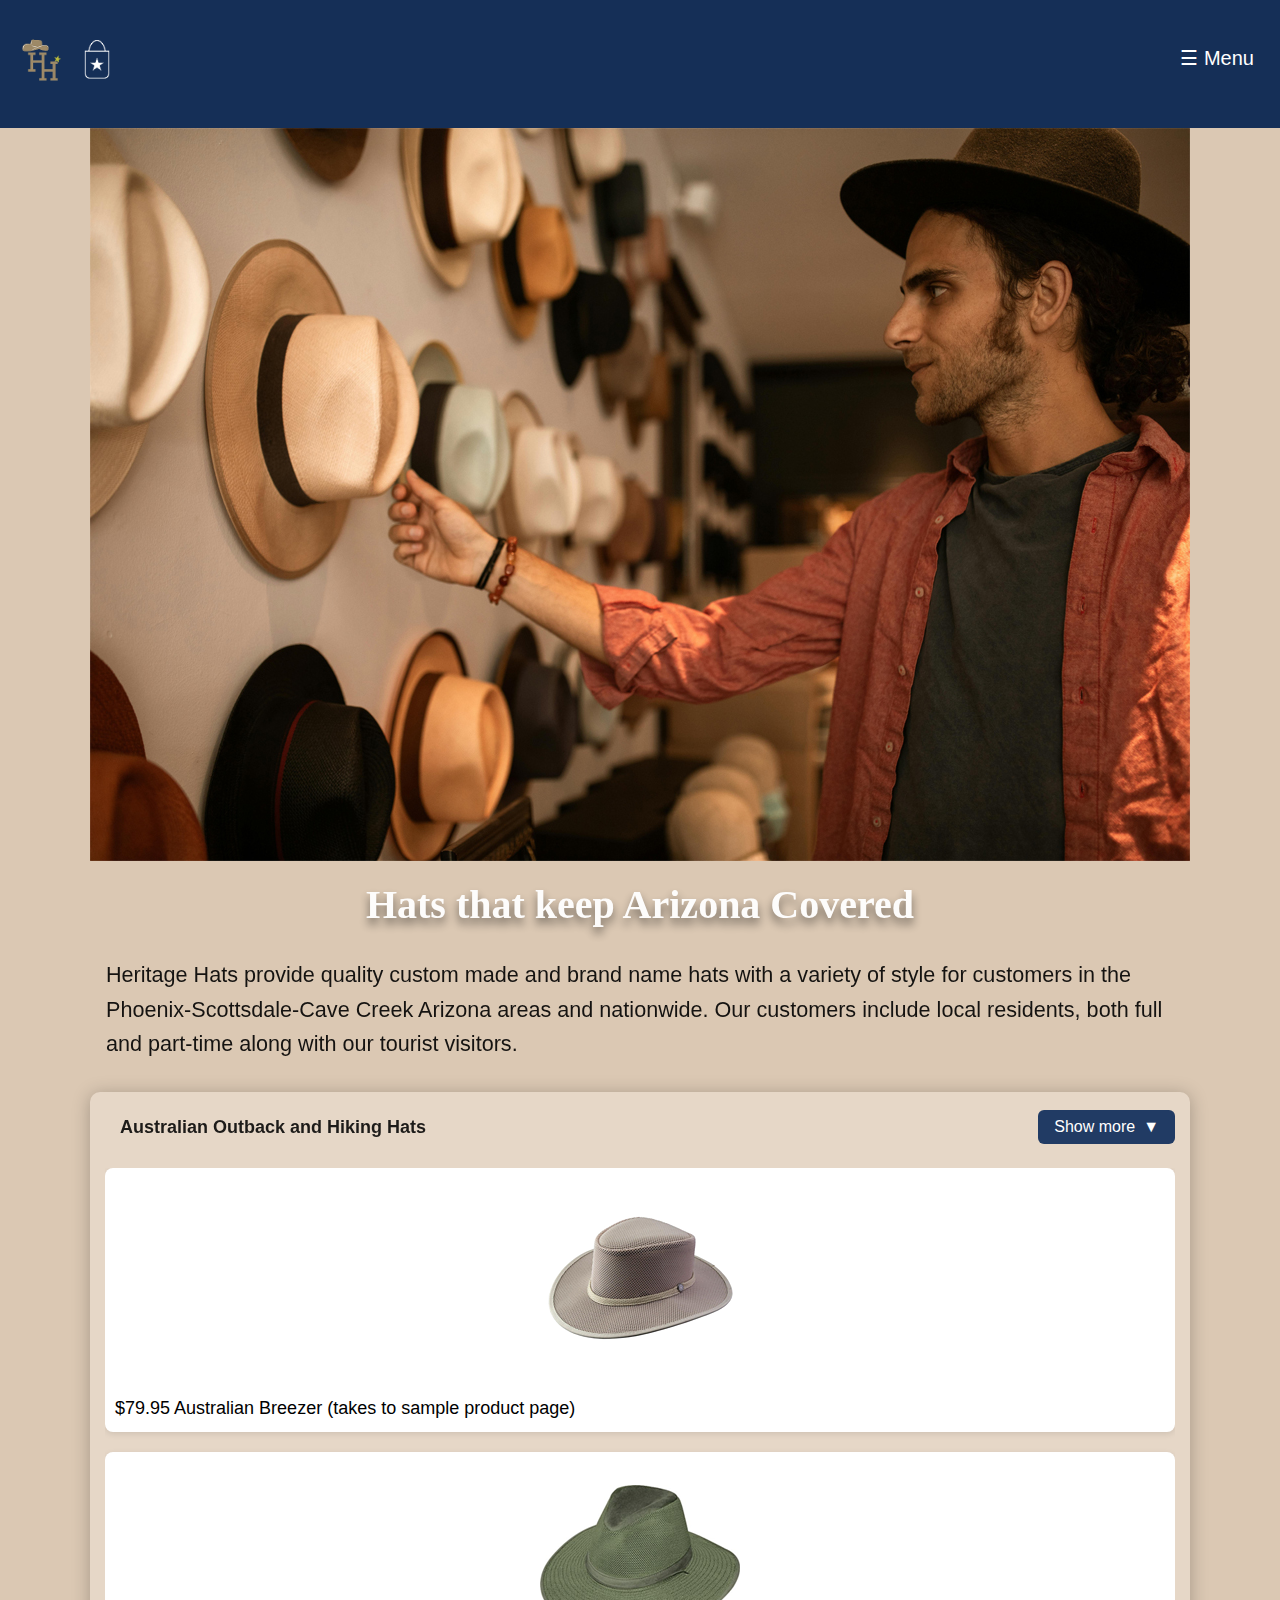
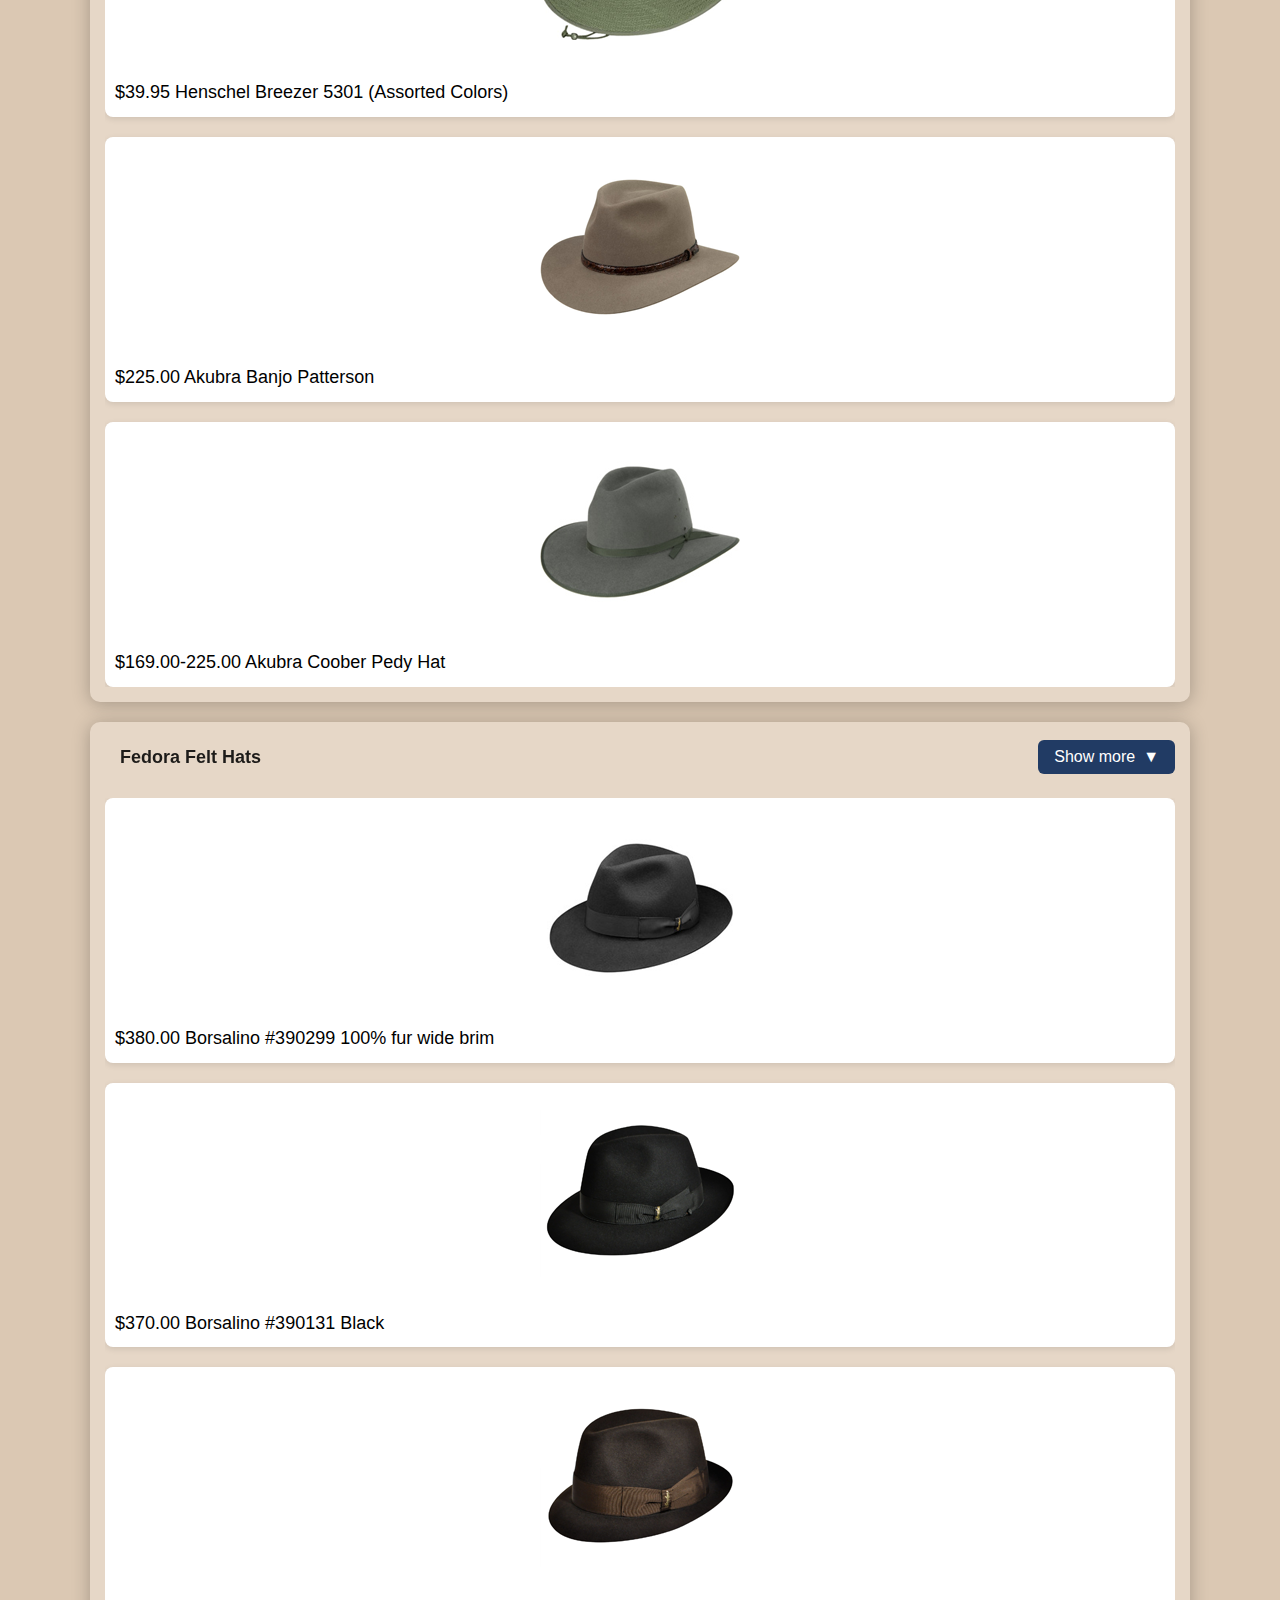
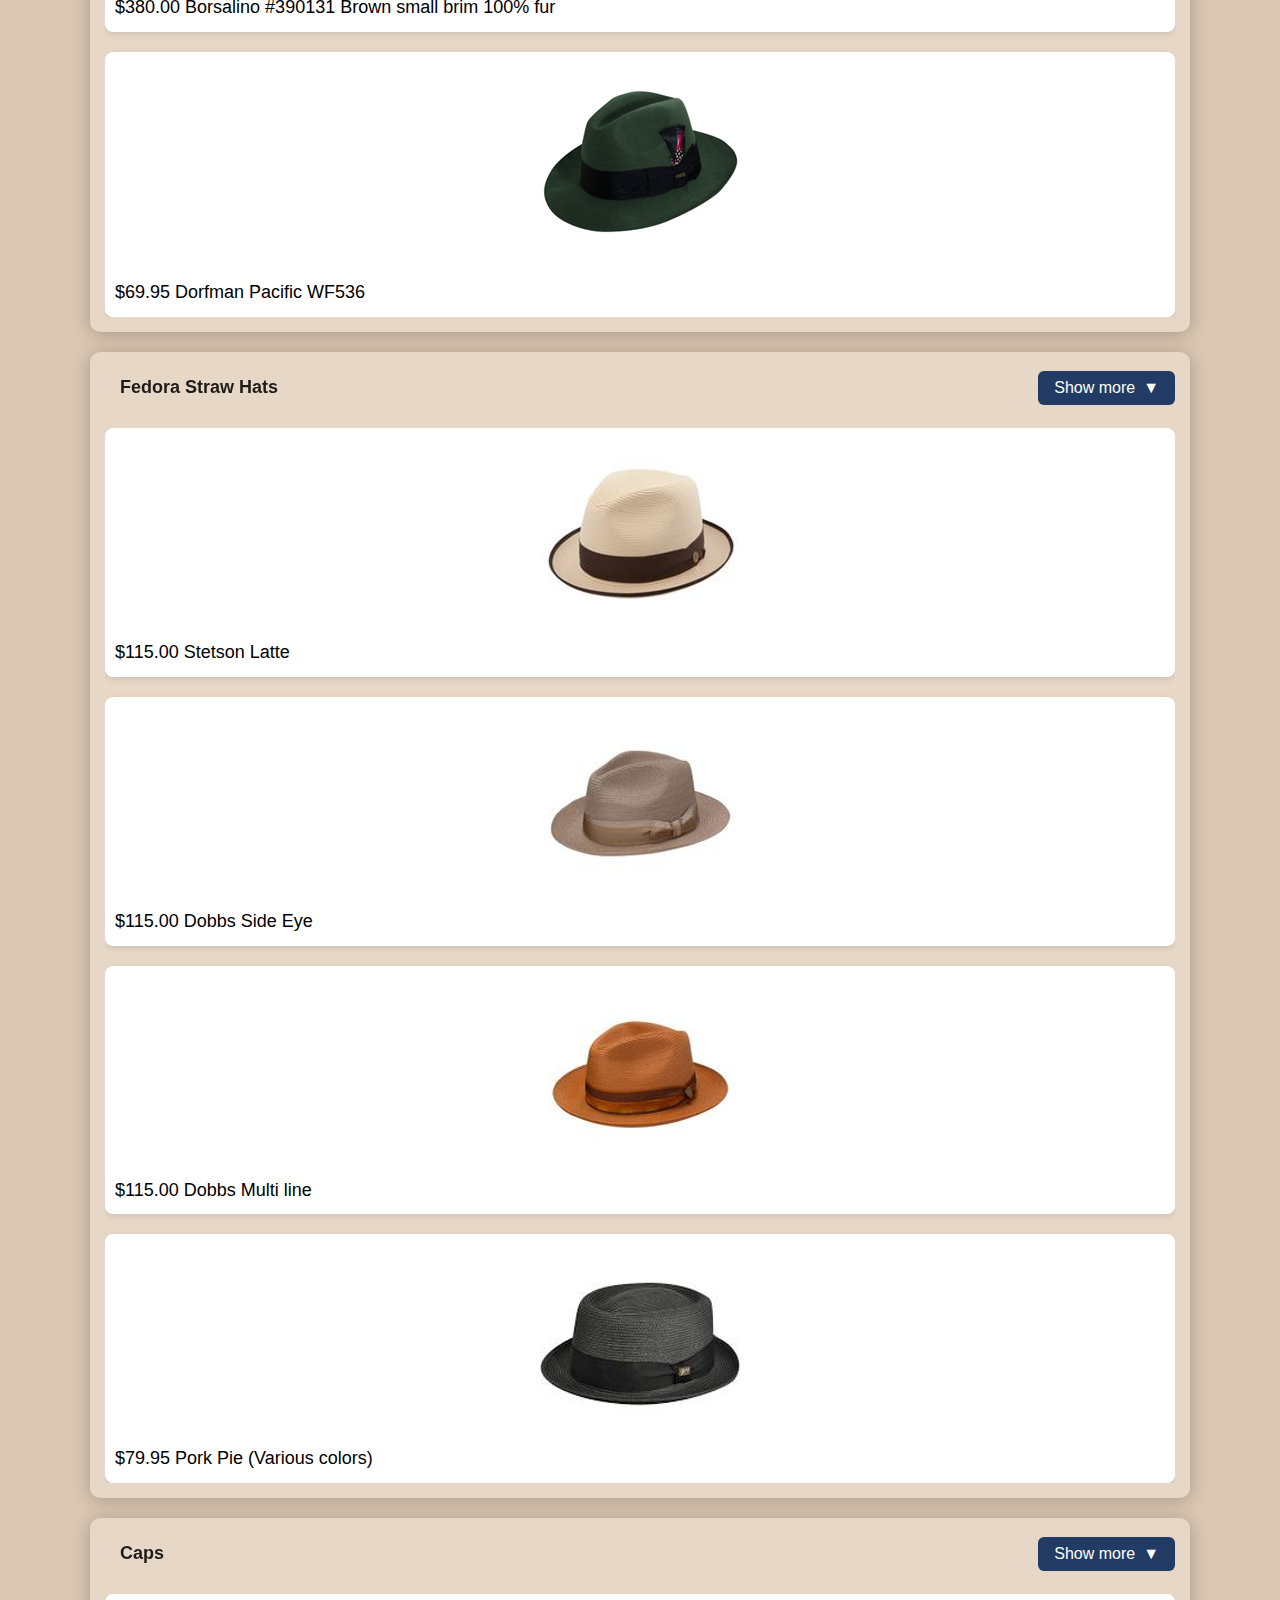
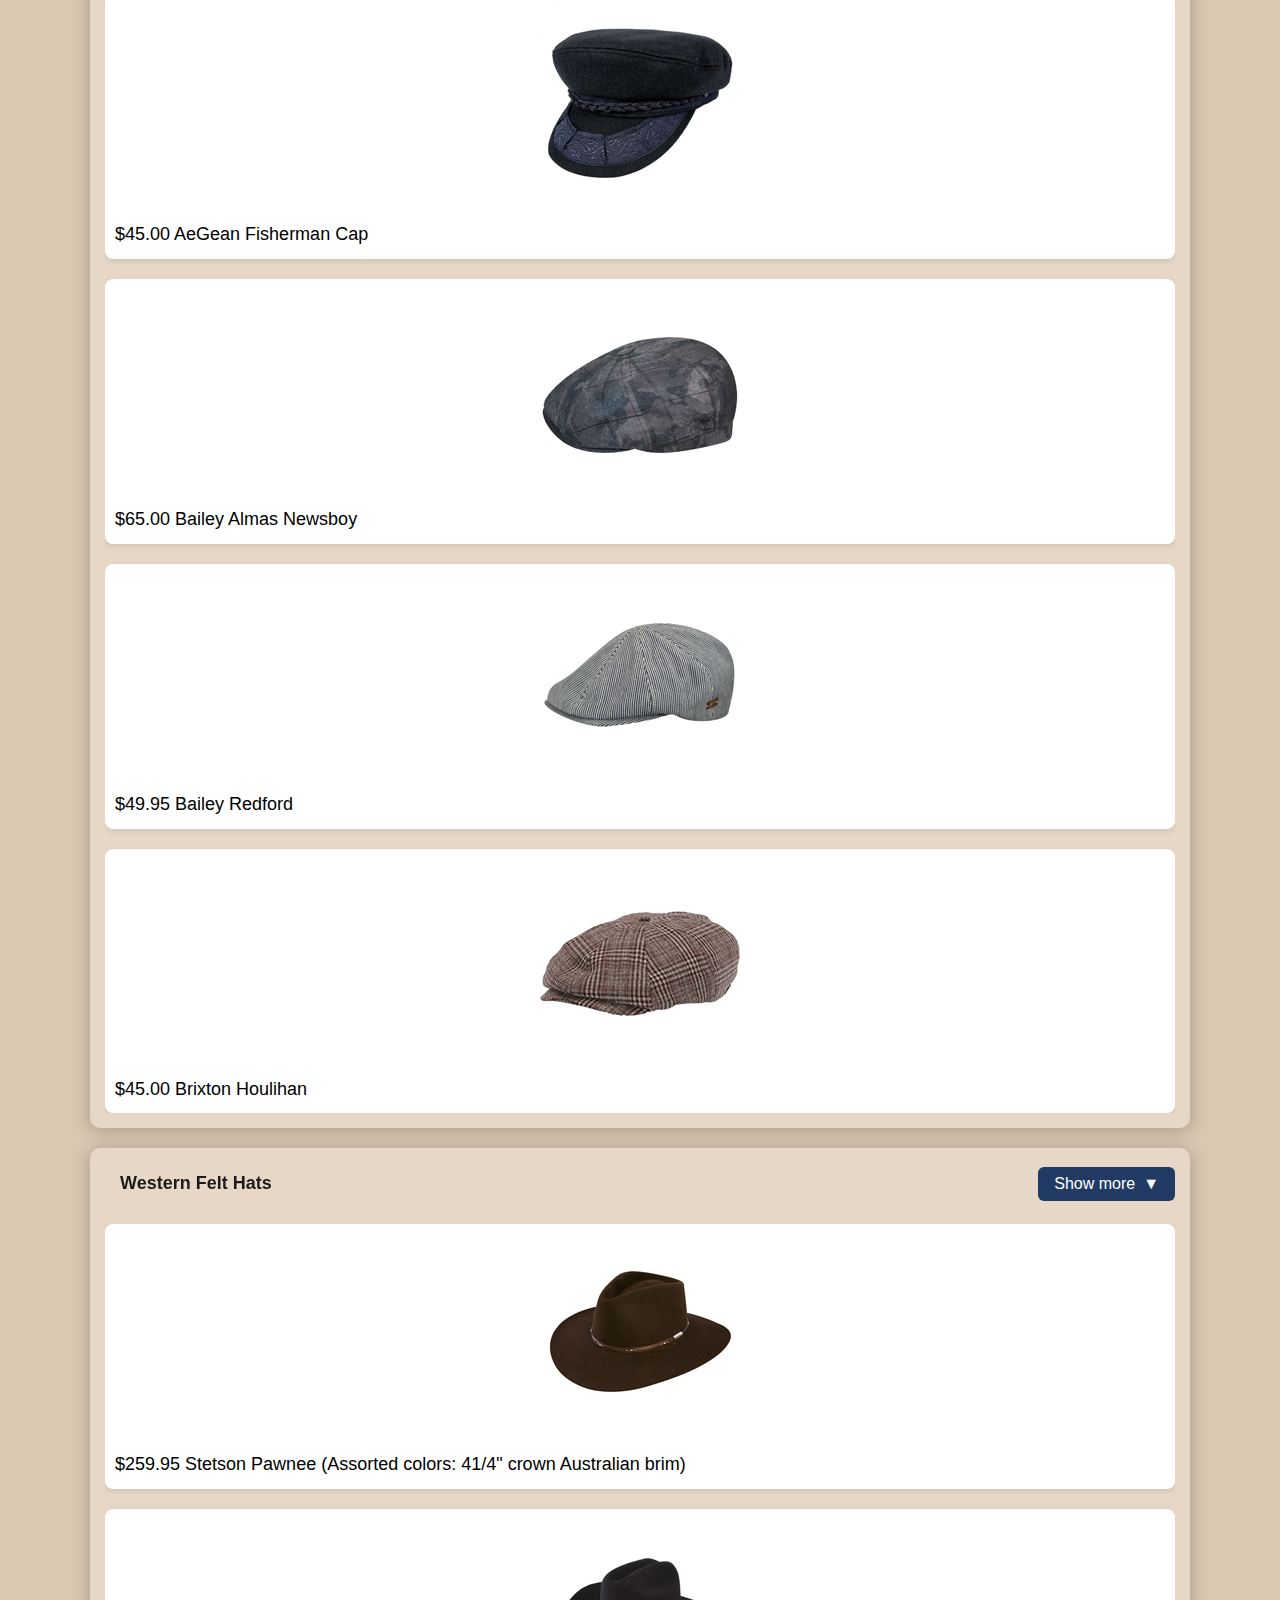
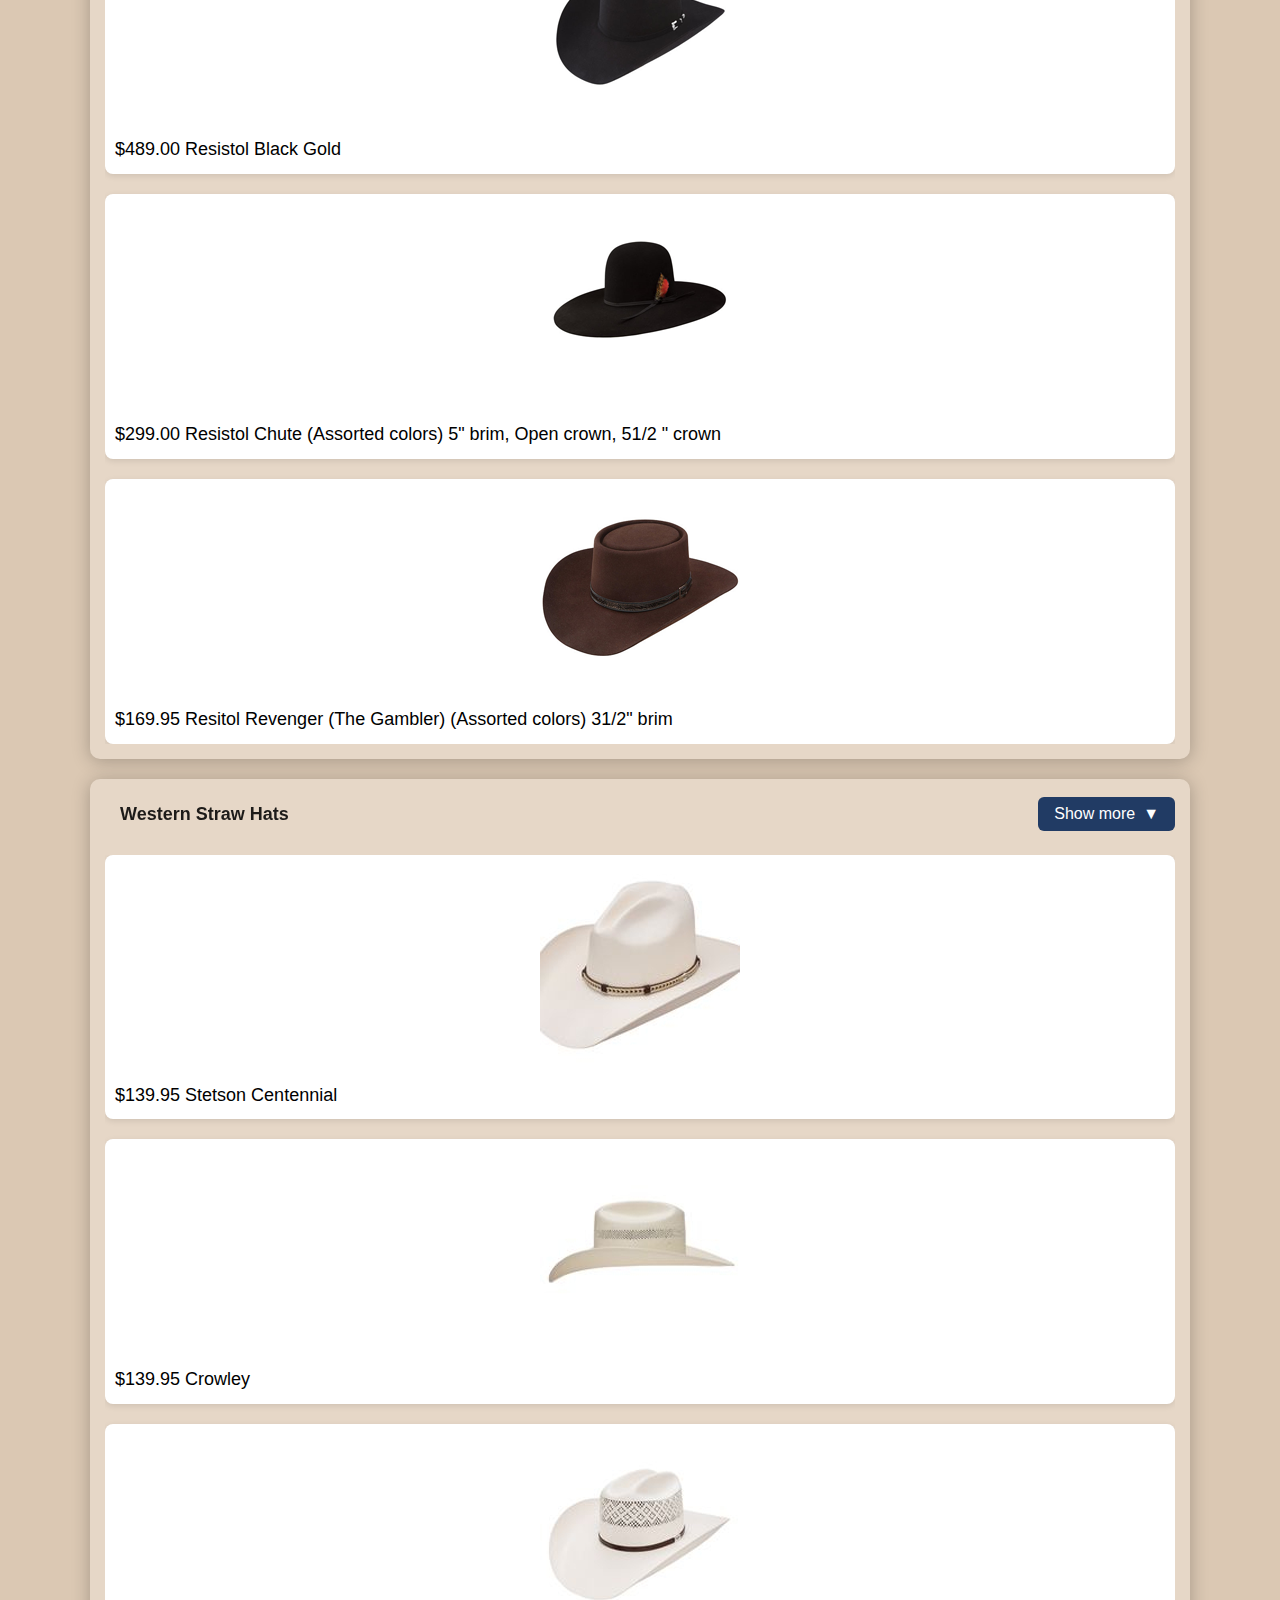
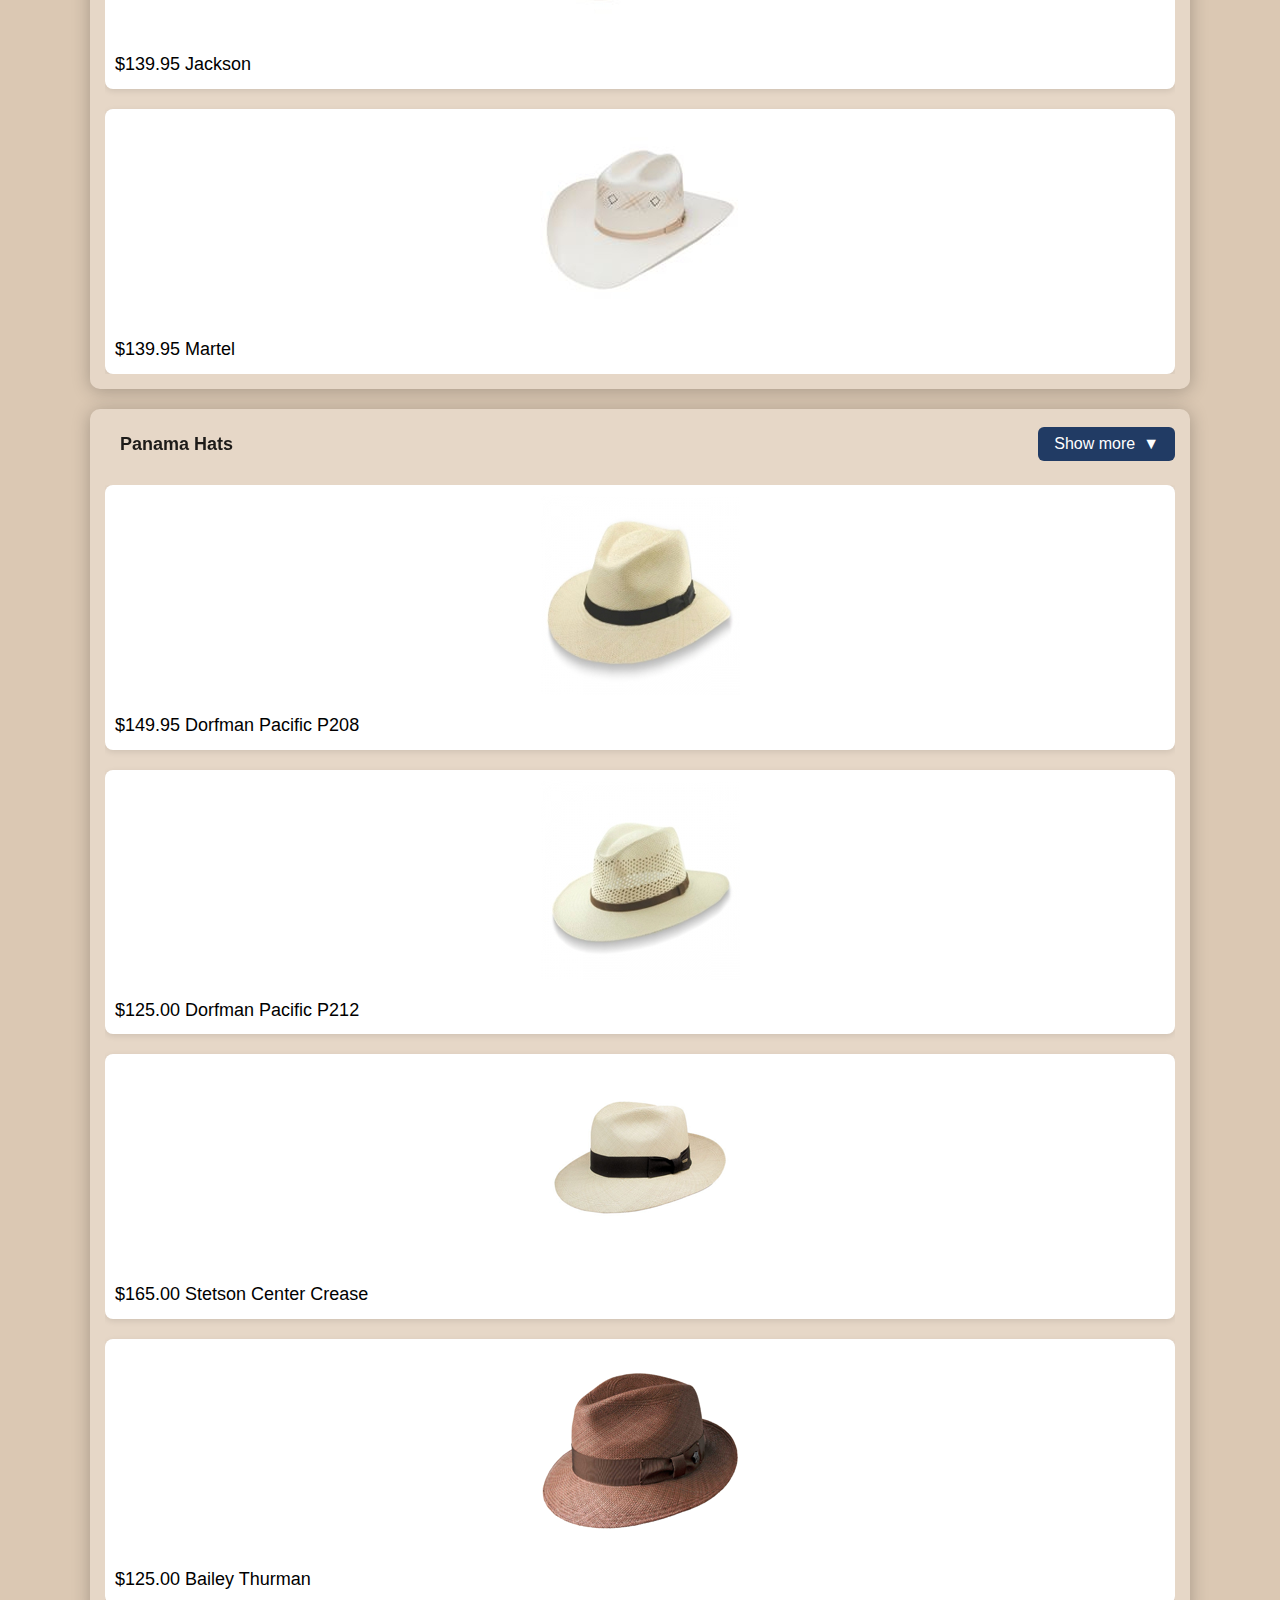
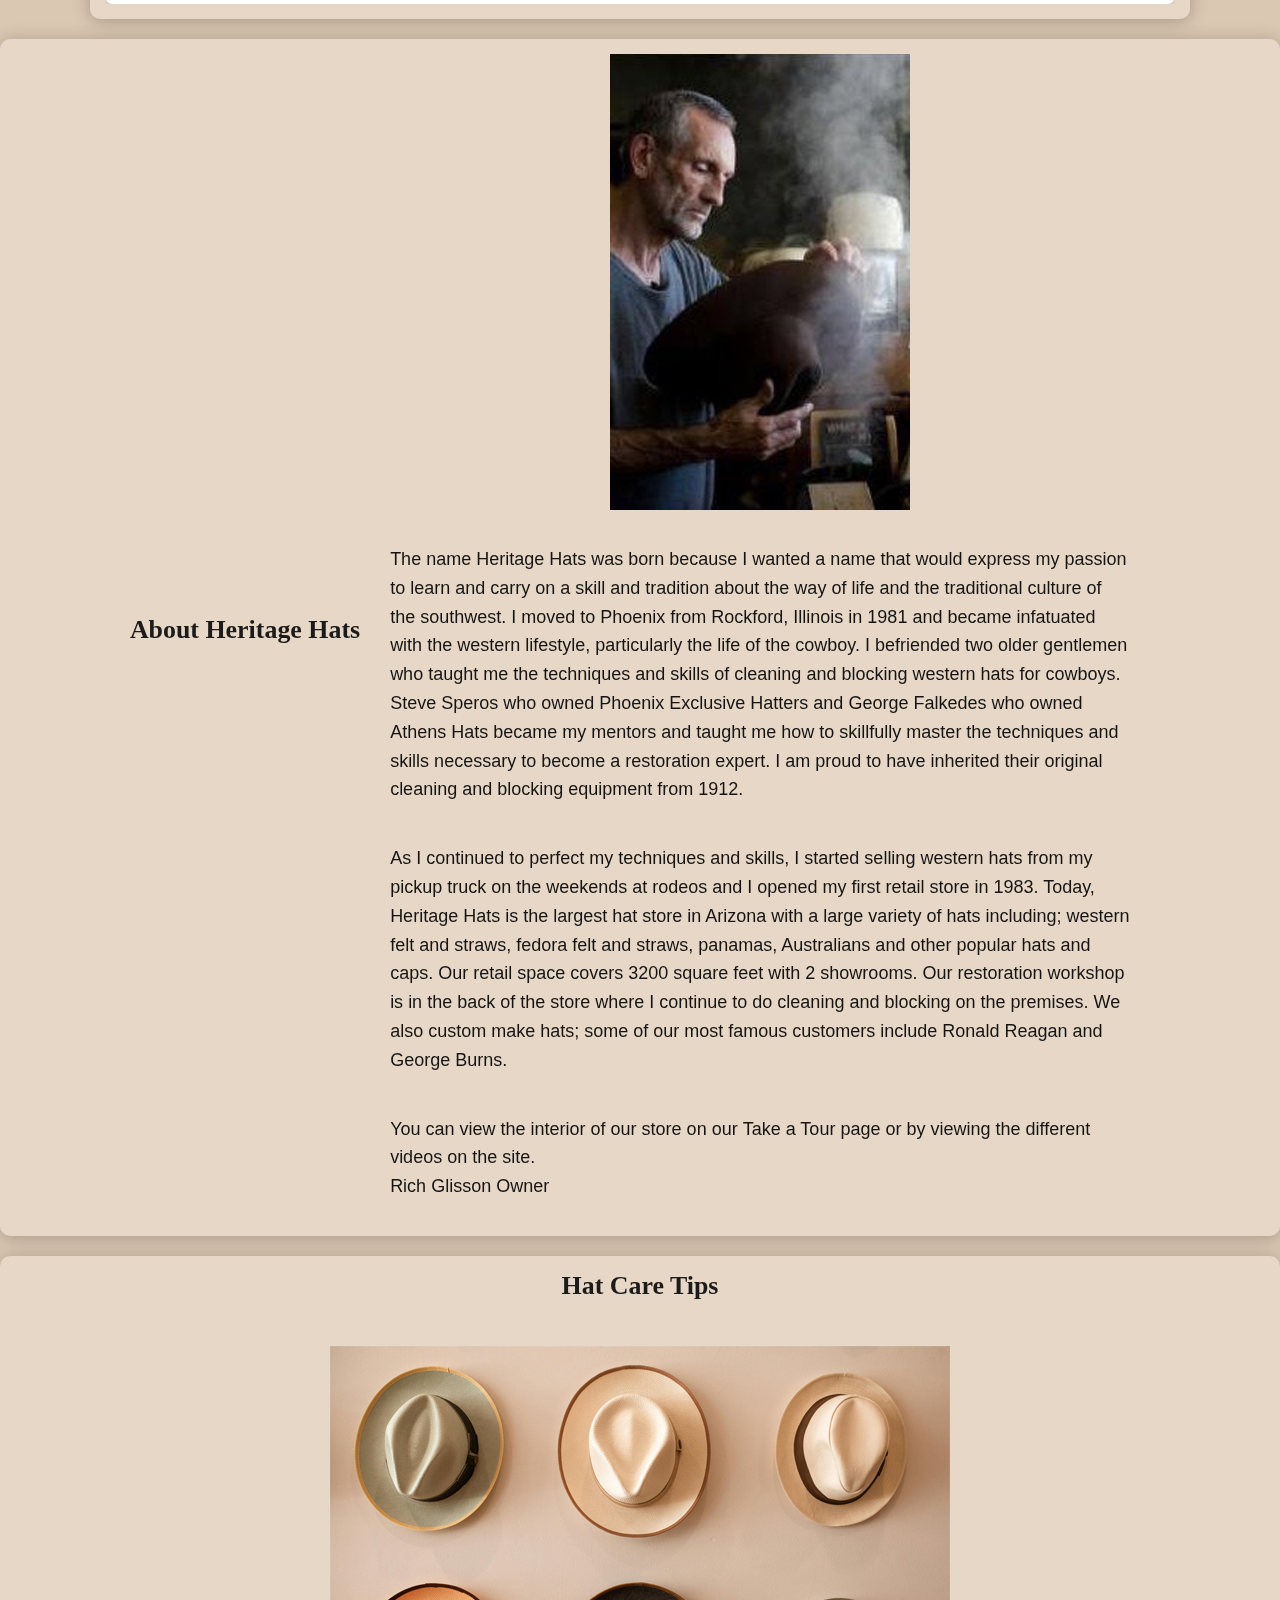
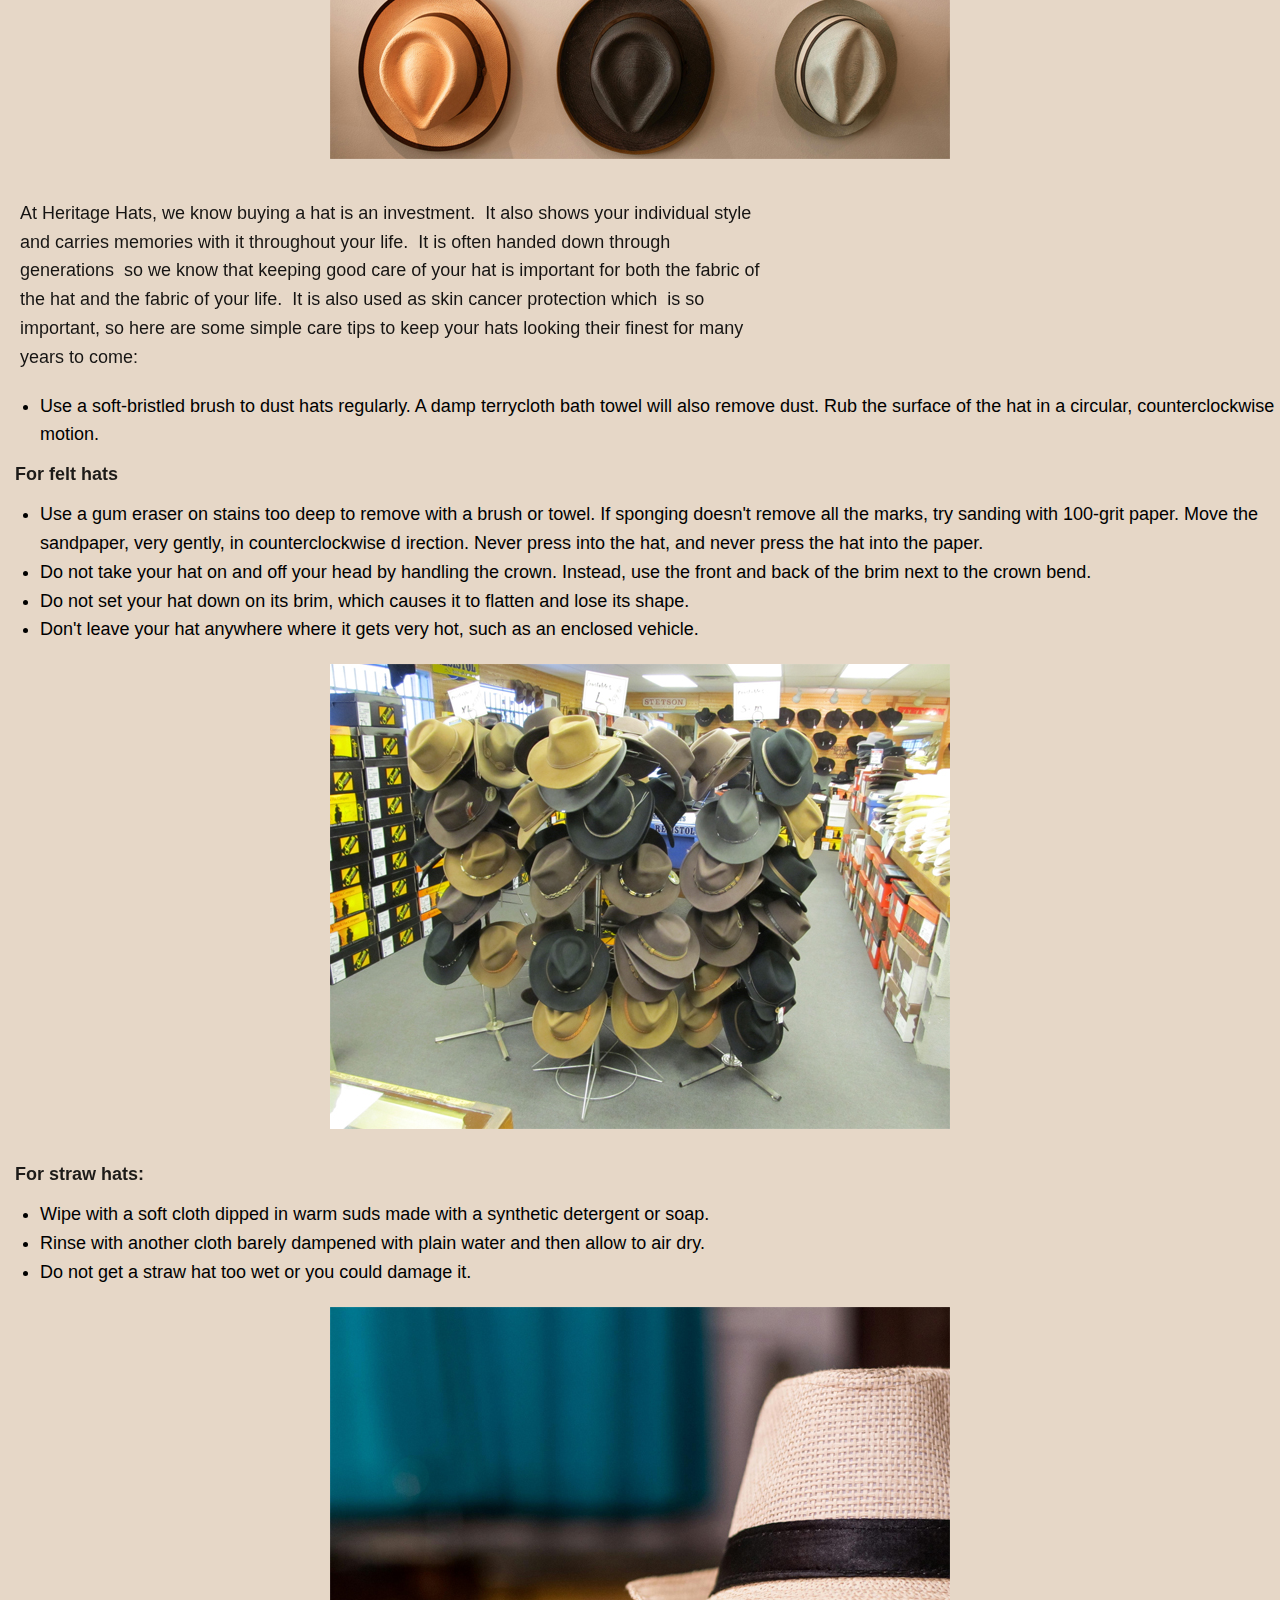
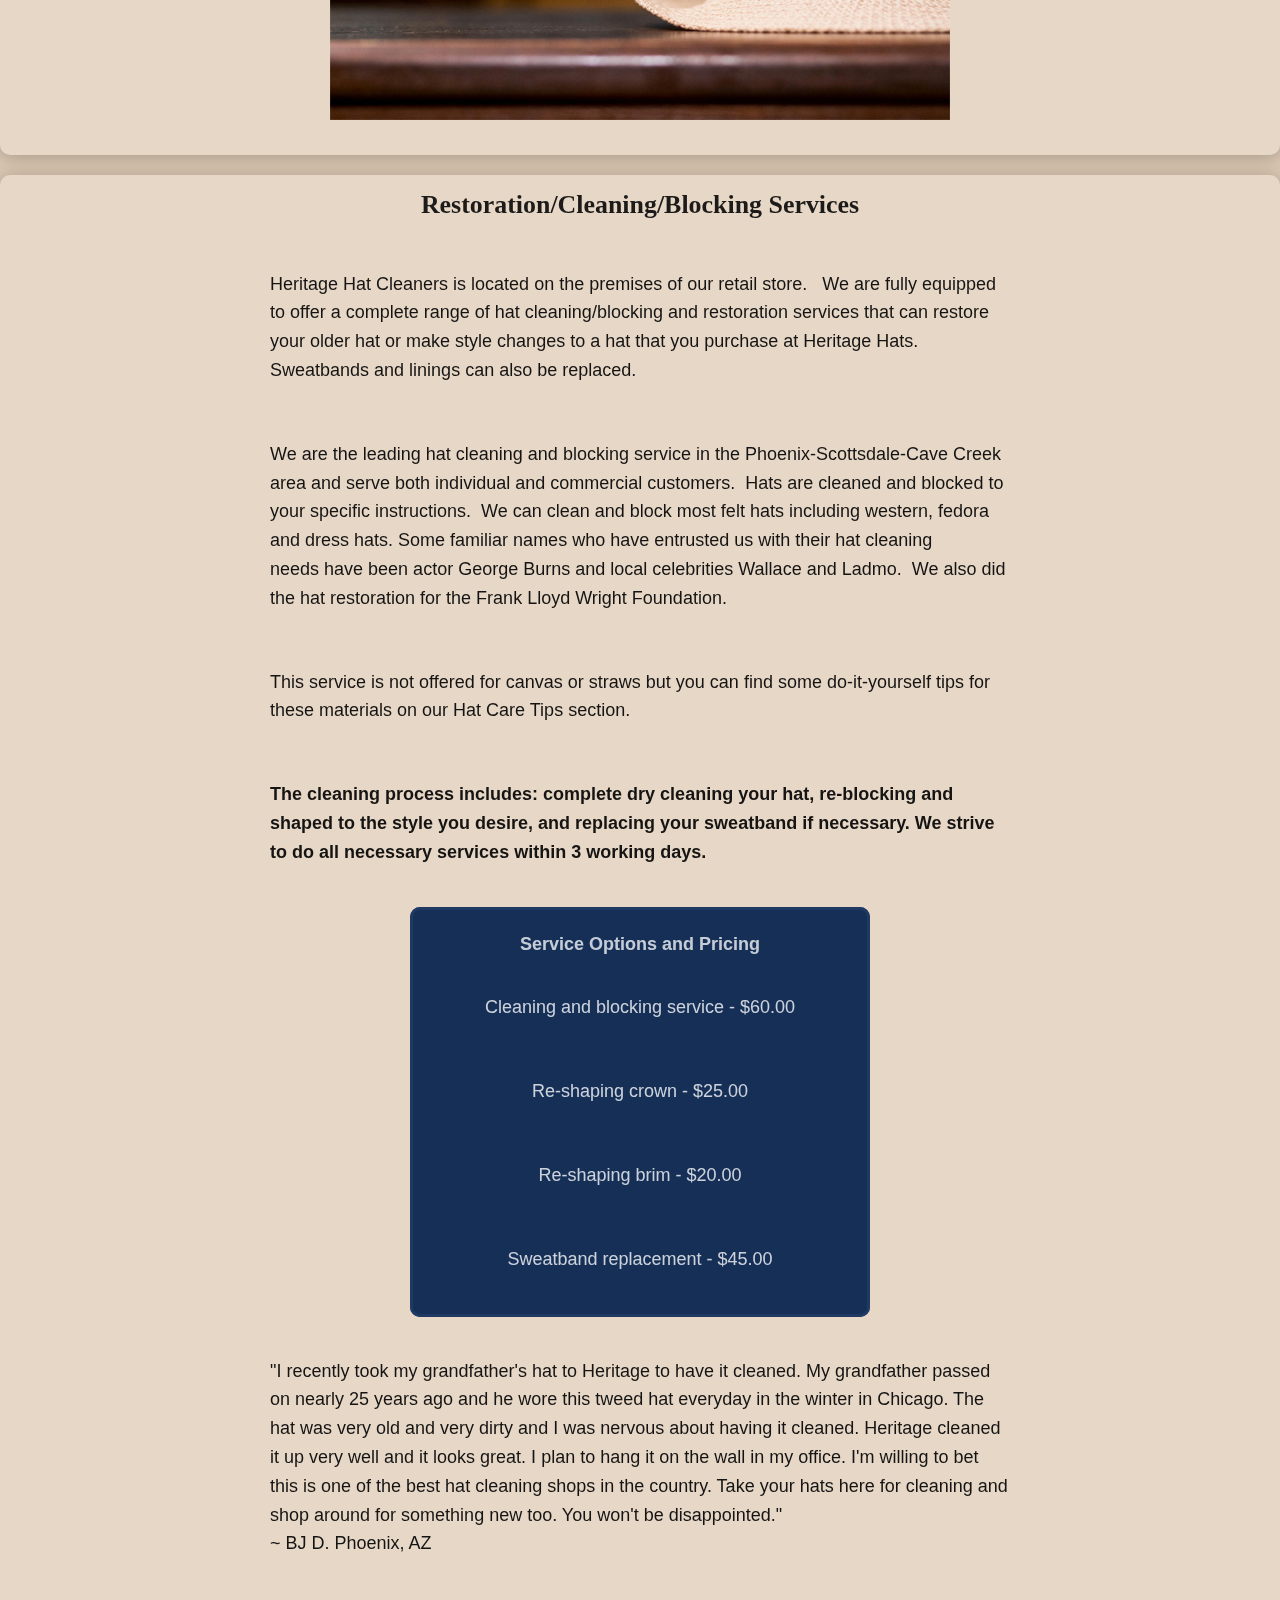
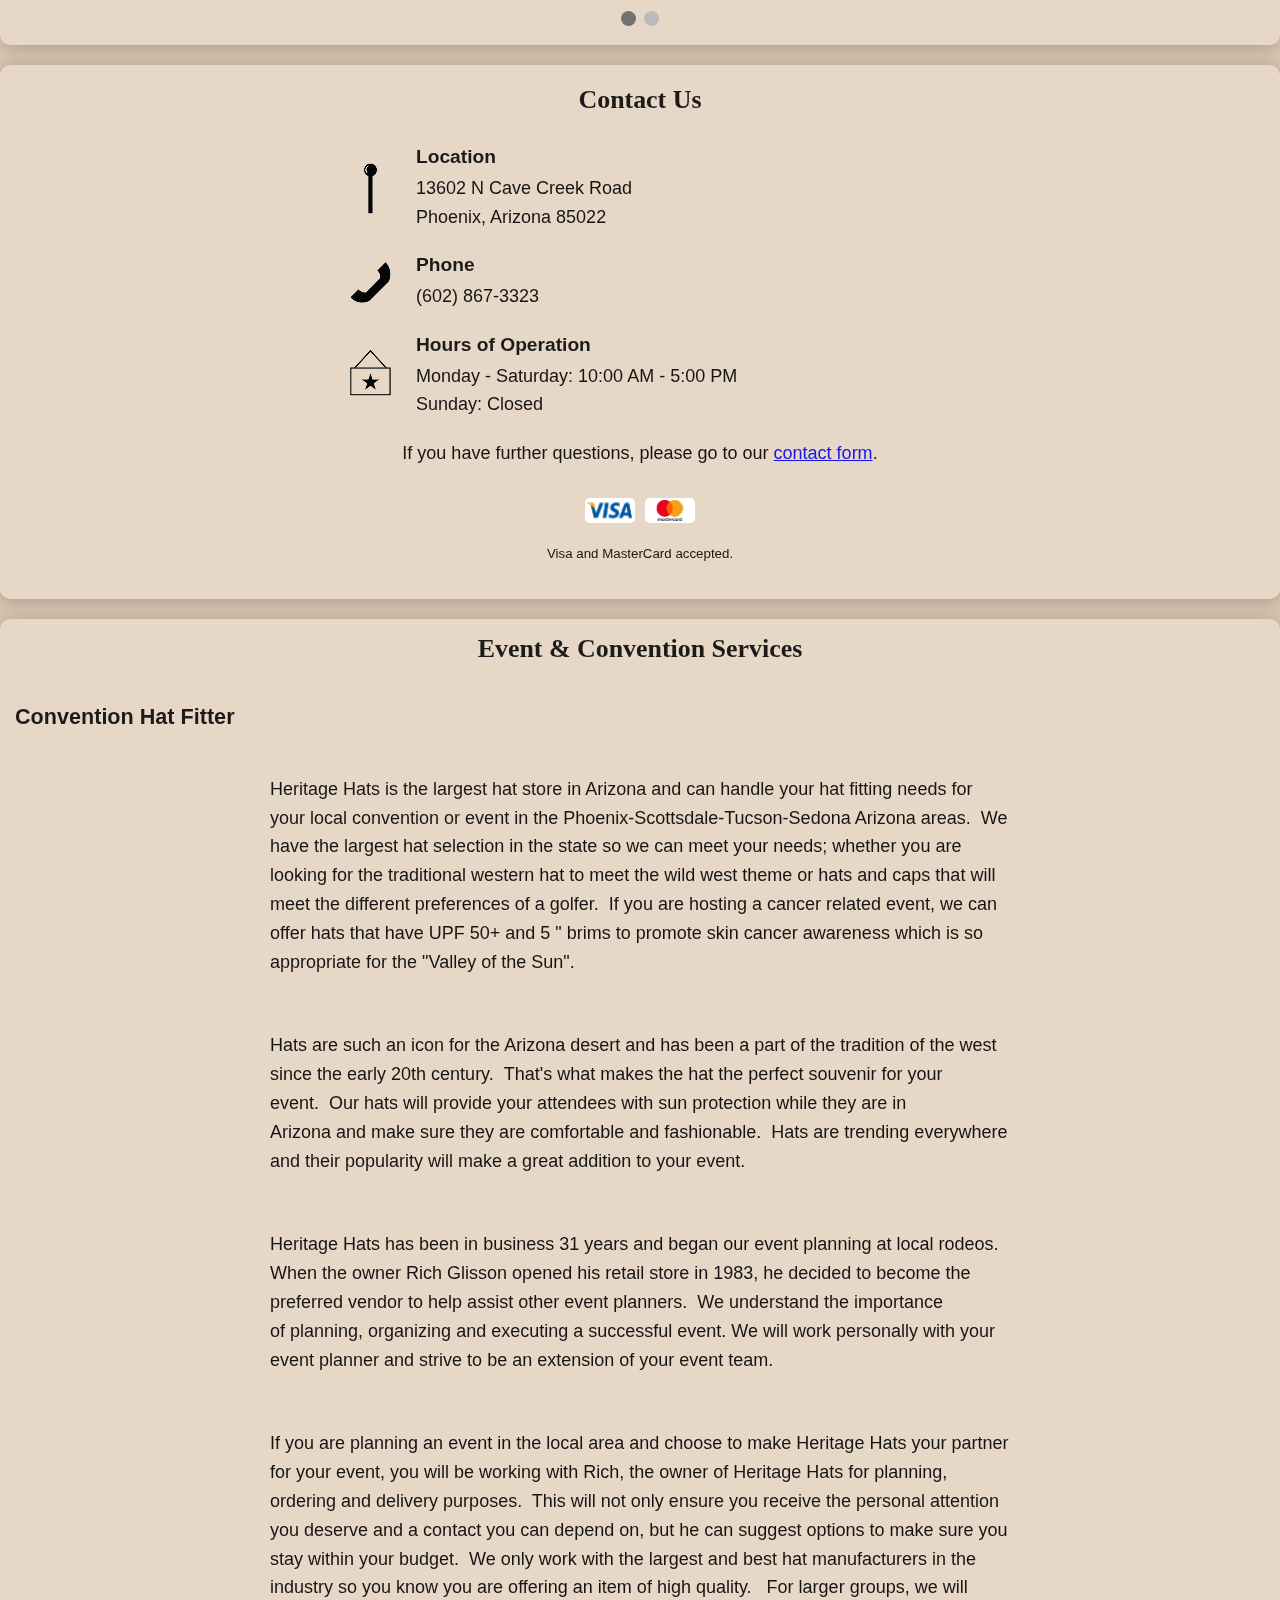
<file: index.html>
<!doctype html>
<html lang="en">
<head>
	<meta charset="utf-8">
	<meta name="viewport" content="width=device-width, initial-scale=1.0" />
	<title>Heritage Hats</title>
	<link rel="stylesheet" href="css/style.css">
</head>
<body>
	
	<div class="container">
	
	<header>
		
		<div class="navbar"> 
			
			<div id="nav-container">
			
			<img class="hat_logo" src="icons/May_Adelynn_HHLogo-01_2.png" width="124" height="124" alt=""/>
			<img class="bag_icon" src="icons/bag_icon.png" width="55" height="55" alt=""/> 
				
				<button class="menu_toggle">☰ Menu</button>
				
				<ul class="nav_menu">
					<li><a href="index.html">Home</a></li>
					<li><a href="#australian_hats">Australian Outback and Hiking Hats</a></li>
					<li><a href="#fedora_felt_hats">Fedora Felt Hats</a></li>
					<li><a href="#fedora_straw_hats">Fedora Straw Hats</a></li>
					<li><a href="#caps">Caps</a></li>
					<li><a href="#western_felt_hats">Western Felt Hats</a></li>
					<li><a href="#western_straw_hats">Western Straw Hats</a></li>
					<li><a href="#panama_hats">Panama Hats</a></li>
					<li><a href="#abt_heritage_hats">About Heritage Hats</a></li>
				</ul>
			
				
			</div>
		</div>
			
			
	</header>
		
	<main class="main_content">
		
		<img src="images/hero_image.jpg" width="1100" height="733" alt="" class="hero_image"/>
		<h1 class="hero_header">Hats that keep Arizona Covered</h1>
		<p class="hero_intro">Heritage Hats provide quality custom made and brand name hats with a variety of style for customers in the Phoenix-Scottsdale-Cave Creek Arizona areas and nationwide. Our customers include local residents, both full and part-time along with our tourist visitors.
			</p>
		
		<div class="australian_hats" id="australian_hats">
			<section class="australian_header">
			<div class="australian_header_top">
				<h4>Australian Outback and Hiking Hats</h4>
				<a href="#" class="show_dropdown_button">Show more</a>
			</div>
				<div class="australian_products">
					<ul>
						<li><a href="sample_product_page.html"><img src="images/australian_hats/australian_breezer.png" alt=""/>$79.95 Australian Breezer (takes to sample product page)</a></li>
						<li><a href="#"><img src="images/australian_hats/Henschel_Breezer_5301_(Assorted_Colors).png" alt=""/>$39.95 Henschel Breezer 5301 (Assorted Colors)</a></li>
						<li><a href="#"><img src="images/australian_hats/Akubra_Banjo_Patterson.png" alt=""/>$225.00 Akubra Banjo Patterson</a></li>
						<li><a href="#"><img src="images/australian_hats/Akubra_Coober_Pedy_Hat.png" alt=""/>$169.00-225.00 Akubra Coober Pedy Hat</a></li>
						<li class="hidden-product"><a href="#"><img src="images/australian_hats/Akubra_Territory.png" alt=""/>$225.00 Akubra Territory</a></li>
						<li class="hidden-product"><a href="#"><img src="images/australian_hats/Australian_Panama.png" alt=""/>$149.95 Australian Panama</a></li>
						<li class="hidden-product"><a href="#"><img src="images/australian_hats/Head_n_Home_Cabana.png" alt=""/>$79.95 Head n Home Cabana</a></li>
						<li class="hidden-product"><a href="#"><img src="images/australian_hats/Head_n_Home_Monterey.png" alt=""/>$99.95 Head n Home Monterey</a></li>
						<li class="hidden-product"><a href="#"><img src="images/australian_hats/Bigalli_outdoor_(assorted_colors_and_styles).png" alt=""/>$85.00 Bigalli outdoor (assorted colors and styles)</a></li>
						<li class="hidden-product"><a href="#"><img src="images/australian_hats/Brixton_(assorted_colors_and_style).png" alt=""/>$79.95 Brixton (assorted colors and style)</a></li>
						<li class="hidden-product"><a href="#"><img src="images/australian_hats/Scala_outdoor_hats_(assorted_colors_and_hats).png" alt=""/>$69.95 Scala outdoor hats (assorted colors and hats)</a></li>
					</ul>
					
				</div>
			</section>
		</div>
		
		<div class="fedora_felt_hats" id="fedora_felt_hats">
			<section class="fedora_felt_header">
			<div class="fedora_felt_header_top">
				<h4>Fedora Felt Hats</h4>
				<a href="#" class="show_dropdown_button">Show more</a>
			</div>
				<div class="fedora_felt_products">
					<ul>
						<li><a href="#"><img src="images/fedora_felt_hats/Borsalino_390299_100_fur_wide_brim.png" alt=""/>$380.00 Borsalino #390299 100% fur wide brim</a></li>
						<li><a href="#"><img src="images/fedora_felt_hats/Borsalino__390131_Black.png" alt=""/>$370.00 Borsalino #390131 Black</a></li>
						<li><a href="#"><img src="images/fedora_felt_hats/Borsalino__390131_Brown_small_brim_100_fur.png" alt=""/>$380.00 Borsalino #390131 Brown small brim 100% fur</a></li>
						<li><a href="#"><img src="images/fedora_felt_hats/Dorfman_Pacific_WF536.png" alt=""/>$69.95 Dorfman Pacific WF536</a></li>
						<li class="hidden-product"><a href="#"><img src="images/fedora_felt_hats/Pacific_WF506_Derby.png" alt=""/>$69.95 Pacific WF506 Derby</a></li>
						<li class="hidden-product"><a href="#"><img src="images/fedora_felt_hats/Stetson_Downs_(Fur).png" alt=""/>$175.00 Stetson Downs (Fur)</a></li>
						<li class="hidden-product"><a href="#"><img src="images/fedora_felt_hats/Stetson_Indian_JonesTemple_(Fur).png" alt=""/>$185.00 Stetson Indian JonesTemple (Fur)</a></li>
						<li class="hidden-product"><a href="#"><img src="images/fedora_felt_hats/Stetson_Roadster_(Fur).png" alt=""/>$185.00 Stetson Roadster (Fur)</a></li>
						<li class="hidden-product"><a href="#"><img src="images/fedora_felt_hats/Stetson_Saxon_(Fur).png" alt=""/>$185.00 Stetson Saxon (Fur)</a></li>
						<li class="hidden-product"><a href="#"><img src="images/fedora_felt_hats/Stetson_Stratoliner_(Fur).png" alt=""/>$210.00 Stetson Stratoliner (Fur)</a></li>
						<li class="hidden-product"><a href="#"><img src="images/fedora_felt_hats/Dorfman_Pacific_Dobbs_DF3_(Assorted_colors).png" alt=""/>$69.95 Dorfman Pacific Dobbs DF3 (Assorted colors)</a></li>
						<li class="hidden-product"><a href="#"><img src="images/fedora_felt_hats/Stetson_Sutley_(Fur).png" alt=""/>$210.00 Stetson Sutley (Fur)</a></li>
						<li class="hidden-product"><a href="#"><img src="images/fedora_felt_hats/Dobbs_Jet_707_1_7_8_brim.png" alt=""/>$175.00 Dobbs Jet 707, 1 7/8" brim</a></li>
						<li class="hidden-product"><a href="#"><img src="images/fedora_felt_hats/Dorfman_Pacific_DF10_(Assorted_colors).png" alt=""/>$69.95 Dorfman Pacific DF10 (Assorted colors)</a></li>
						<li class="hidden-product"><a href="#"><img src="images/fedora_felt_hats/Dorfman_Pacific_WF506_Derby.png" alt=""/>$69.95 Dorfman Pacific WF506 Derby</a></li>
						<li class="hidden-product"><a href="#"><img src="images/fedora_felt_hats/Dorfman_Pacific_WF509_Pork_Pie.png" alt=""/>$69.95 Dorfman Pacific WF509 Pork Pie</a></li>
						<li class="hidden-product"><a href="#"><img src="images/fedora_felt_hats/Dorfman_Pacific_WF529.png" alt=""/>$69.95 Dorfman Pacific WF529</a></li>
						<li class="hidden-product"><a href="#"><img src="images/fedora_felt_hats/Borsalino__390054.png" alt=""/>$380.00 Borsalino #390054</a></li>
						<li class="hidden-product"><a href="#"><img src="images/fedora_felt_hats/Dorfman_Pacific_WF536_(Assorted_colors).png" alt=""/>$69.95 Dorfman Pacific WF536 (Assorted colors)</a></li>
						<li class="hidden-product"><a href="#"><img src="images/fedora_felt_hats/Stetson_Chatham_Fedora.png" alt=""/>$210.00 Stetson Chatham Fedora</a></li>
					</ul>
				</div>
			</section>
		</div>
		
		<div class="fedora_straw_hats" id="fedora_straw_hats">
			<section class="fedora_straw_header">
			<div class="fedora_straw_header_top">
				<h4>Fedora Straw Hats</h4>
				<a href="#" class="show_dropdown_button">Show more</a>
			</div>
				<div class="fedora_straw_products">
					<ul>
						<li><a href="#"><img src="images/fedora_straw_hats/Stetson_Latte.png" alt=""/>$115.00 Stetson Latte</a></li>
						<li><a href="#"><img src="images/fedora_straw_hats/Dobbs_Side_Eye.png" alt=""/>$115.00 Dobbs Side Eye</a></li>
						<li><a href="#"><img src="images/fedora_straw_hats/Dobbs_Multi_line.png" alt=""/>$115.00 Dobbs Multi line</a></li>
						<li><a href="#"><img src="images/fedora_straw_hats/Pork_pie_(Various_colors).png" alt=""/>$79.95 Pork Pie (Various colors)</a></li>
						<li class="hidden-product"><a href="#"><img src="images/fedora_straw_hats/Stetson_fedora.png" alt=""/>$130.00 Stetson fedora</a></li>
						<li class="hidden-product"><a href="#"><img src="images/fedora_straw_hats/Bailey_Casual_(Assorted_Colors)_Mannes_style.png" alt=""/>$79.95 Bailey Casual (Assorted Colors) Mannes style</a></li>
						<li class="hidden-product"><a href="#"><img src="images/fedora_straw_hats/Open_road_hemp_fedora.png" alt=""/>$135.00 Open road hemp fedora</a></li>
						<li class="hidden-product"><a href="#"><img src="images/fedora_straw_hats/Bailey_Greyson_(Assorted_Colors).png" alt=""/>$85.00 Bailey Greyson (Assorted Colors)</a></li>
						<li class="hidden-product"><a href="#"><img src="images/fedora_straw_hats/Bailey_Copper_Wilshire.png" alt=""/>$95.00 Bailey Copper Wilshire</a></li>
						<li class="hidden-product"><a href="#"><img src="images/fedora_straw_hats/Dobbs_Rosebud_(Assorted_colors).png" alt=""/>$99.50 Dobbs Rosebud (Assorted colors)</a></li>
						<li class="hidden-product"><a href="#"><img src="images/fedora_straw_hats/Stetson_Andover.png" alt=""/>$125.00 Stetson Andover</a></li>
						<li class="hidden-product"><a href="#"><img src="images/fedora_straw_hats/Stetson_Hanson.png" alt=""/>$120.00 Stetson Hanson</a></li>
						<li class="hidden-product"><a href="#"><img src="images/fedora_straw_hats/Stetson_Guthrie.png" alt=""/>$120.00 Stetson Guthrie</a></li>
						<li class="hidden-product"><a href="#"><img src="images/fedora_straw_hats/Bailey_BIlly_(Assorted_Colors).png" alt=""/>$79.95 Bailey BIlly (Assorted Colors) </a></li>
					</ul>
				</div>
			</section>
		</div>
		
		<div class="caps" id="caps">
			<section class="caps_header">
			<div class="caps_header_top">
				<h4>Caps</h4>
				<a href="#" class="show_dropdown_button">Show more</a>
			</div>
				<div class="caps_products">
					<ul>
						<li><a href="#"><img src="images/caps/AeGean_Fisherman_Cap.png" alt=""/>$45.00 AeGean Fisherman Cap</a></li>
						<li><a href="#"><img src="images/caps/Bailey_Almas_Newsboy.png" alt=""/>$65.00 Bailey Almas Newsboy</a></li>
						<li><a href="#"><img src="images/caps/Bailey_Redford.png" alt=""/>$49.95 Bailey Redford</a></li>
						<li><a href="#"><img src="images/caps/Brixton_Houlihan.png" alt=""/>$45.00 Brixton Houlihan</a></li>
						<li class="hidden-product"><a href="#"><img src="images/caps/Brixton_Fiddler_Cap.png" alt=""/>$45.00 Brixton Fiddler Cap</a></li>
						<li class="hidden-product"><a href="#"><img src="images/caps/Brixton_Brood_Snap_Cap.png" alt=""/>$45.00 Brixton Brood Snap Cap</a></li>
						<li class="hidden-product"><a href="#"><img src="images/caps/Kangol_504_(Assorted_Styles_and_Colors).png" alt=""/>$45.00 Kangol 504 (Assorted Styles and Colors)</a></li>
						<li class="hidden-product"><a href="#"><img src="images/caps/Kangol_507_(Assorted_Styles_and_Colors).png" alt=""/>$55.00 Kangol 507 (Assorted Styles and Colors)</a></li>
						<li class="hidden-product"><a href="#"><img src="images/caps/Kangol_Cadet_Cap.png" alt=""/>$36.00 Kangol Cadet Cap</a></li>
						<li class="hidden-product"><a href="#"><img src="images/caps/Mayser_Jasper_Cap.png" alt=""/>$85.00 Mayser Jasper Cap</a></li>
						<li class="hidden-product"><a href="#"><img src="images/caps/Mayser_Shetland_Lennant_Cap.png" alt=""/>$85.00 Mayser Shetland Lennant Cap</a></li>
						<li class="hidden-product"><a href="#"><img src="images/caps/Mayser_Simon_Plus_(Earflaps).png" alt=""/>$95.00 Mayser Simon Plus (Earflaps)</a></li>
					</ul>
				</div>
			</section>
		</div>
		
		<div class="western_felt_hats" id="western_felt_hats">
			<section class="western_felt_header">
			<div class="western_felt_header_top">
				<h4>Western Felt Hats</h4>
				<a href="#" class="show_dropdown_button">Show more</a>
			</div>
				<div class="western_felt_products">
					<ul>
						<li><a href="#"><img src="images/western_felt_hats/Stetson_Pawnee_(Assorted_colors_41_4_crown_Australian_brim.png" alt=""/>$259.95 Stetson Pawnee (Assorted colors: 41/4" crown Australian brim)</a></li>
						<li><a href="#"><img src="images/western_felt_hats/Resistol_Black_Gold.png" alt=""/>$489.00 Resistol Black Gold</a></li>
						<li><a href="#"><img src="images/western_felt_hats/Resistol_Chute_(Assorted_colors)_5_brim_Open_crown_51_2 _crown.png" alt=""/>$299.00 Resistol Chute (Assorted colors) 5" brim, Open crown, 51/2 " crown</a></li>
						<li><a href="#"><img src="images/western_felt_hats/Resitol_Revenger_(The_Gambler)_(Assorted_colors)_31_2_brim.png" alt=""/>$169.95 Resitol Revenger (The Gambler) (Assorted colors) 31/2" brim</a></li>
						<li class="hidden-product"><a href="#"><img src="images/western_felt_hats/Seratelli_Elko_Gambler_(Assorted_colors)_4_brim.png" alt=""/>$298.00 Seratelli Elko Gambler (Assorted colors) 4" brim</a></li>
						<li class="hidden-product"><a href="#"><img src="images/western_felt_hats/Seratelli_Gus,_Lonesome_Dove_(Assorted_Colors).png" alt=""/>$299.00 Seratelli Gus, Lonesome Dove (Assorted Colors)</a></li>
						<li class="hidden-product"><a href="#"><img src="images/western_felt_hats/Stetson_Desperado_(Assorted_colors)-Treated_to_look_aged.png" alt=""/>$179.95 Stetson Desperado (Assorted colors) - Treated to look aged</a></li>
						<li class="hidden-product"><a href="#"><img src="images/western_felt_hats/Stetson_Open_Road_(Assorted_colors).png" alt=""/>$219.95 Stetson Open Road (Assorted colors)</a></li>
						<li class="hidden-product"><a href="#"><img src="images/western_felt_hats/Stetson_Shasta_10X_beaver_Mist_Grey_4_brim.png" alt=""/>$390.00 Stetson Shasta 10X beaver - Mist Grey 4" brim</a></li>
						<li class="hidden-product"><a href="#"><img src="images/western_felt_hats/Stetson_Skyline.png" alt=""/>$279.95 Stetson Skyline</a></li>
						<li class="hidden-product"><a href="#"><img src="images/western_felt_hats/Stetson_Carson_Cattleman.png" alt=""/>$269.95 Stetson Carson Cattleman</a></li>
						<li class="hidden-product"><a href="#"><img src="images/western_felt_hats/Stetson_Carson_Teardrop.png" alt=""/>$269.95 Stetson Carson Teardrop</a></li>
						<li class="hidden-product"><a href="#"><img src="images/western_felt_hats/Stetson_Diamond_Jim,_Black,_low_crown.png" alt=""/>$279.95 Stetson Diamond Jim, Black, low crown</a></li>
						<li class="hidden-product"><a href="#"><img src="images/western_felt_hats/Seratelli_100Xbeaver.png" alt=""/>$900.00 Seratelli 100Xbeaver</a></li>
						<li class="hidden-product"><a href="#"><img src="images/western_felt_hats/Stetson_Hobbs,_Chestnut.png" alt=""/>$239.95 Stetson Hobbs, Chestnut</a></li>
						<li class="hidden-product"><a href="#"><img src="images/western_felt_hats/Stetson_El_Patron_30X.png" alt=""/>$550.00 Stetson El Patron 30X</a></li>
						<li class="hidden-product"><a href="#"><img src="images/western_felt_hats/Stetson_Pagosa,_Butterscotch.png" alt=""/>$279.95 Stetson Pagosa, Butterscotch</a></li>
						<li class="hidden-product"><a href="#"><img src="images/western_felt_hats/Resistol,_The_SP.png" alt=""/>$269.95 Resistol, The SP</a></li>
						<li class="hidden-product"><a href="#"><img src="images/western_felt_hats/Resitol_Royal_Flush_Black.png" alt=""/>$269.95 Resitol Royal Flush Black</a></li>
					</ul>
				</div>
			</section>
		</div>
		
		<div class="western_straw_hats" id="western_straw_hats">
			<section class="western_straw_header">
			<div class="western_straw_header_top">
				<h4>Western Straw Hats</h4>
				<a href="#" class="show_dropdown_button">Show more</a>
			</div>
				<div class="western_straw_products">
					<ul>
						<li><a href="#"><img src="images/western_straw_hats/Stetson_Centennial.png" alt=""/>$139.95 Stetson Centennial</a></li>
						<li><a href="#"><img src="images/western_straw_hats/Crowley.png" alt=""/>$139.95 Crowley</a></li>
						<li><a href="#"><img src="images/western_straw_hats/Jackson.png" alt=""/>$139.95 Jackson</a></li>
						<li><a href="#"><img src="images/western_straw_hats/Martel.png" alt=""/>$139.95 Martel</a></li>
						<li class="hidden-product"><a href="#"><img src="images/western_straw_hats/Resistol_Point_Rider_5_brim.png" alt=""/>$145.00 Resistol Point Rider 5" brim</a></li>
						<li class="hidden-product"><a href="#"><img src="images/western_straw_hats/Resistol_Hancock_4_1_4_inch_Brim.png" alt=""/>$129.95 Resistol Hancock 4 1/4 inch Brim</a></li>
						<li class="hidden-product"><a href="#"><img src="images/western_straw_hats/Resistol_Palo_Duro_4_1_4_inch_Brim.png" alt=""/>$139.95 Resistol Palo Duro 4 1/4 inch Brim</a></li>
						<li class="hidden-product"><a href="#"><img src="images/western_straw_hats/Resistol_Rusty_Nail_4_1_2_Brim.png" alt=""/>$139.95 Resistol Rusty Nail 4 1/2" Brim</a></li>
						<li class="hidden-product"><a href="#"><img src="images/western_straw_hats/Resistol_Warner.png" alt=""/>$129.95 Resistol Warner</a></li>
						<li class="hidden-product"><a href="#"><img src="images/western_straw_hats/Stetson_Carson.png" alt=""/>$139.95 Stetson Carson</a></li>
						<li class="hidden-product"><a href="#"><img src="images/western_straw_hats/Stetson_Diamond_Jim.png" alt=""/>$129.95 Stetson Diamond Jim</a></li>
						<li class="hidden-product"><a href="#"><img src="images/western_straw_hats/Stetson_Grant.png" alt=""/>$129.95 Stetson Grant</a></li>
						<li class="hidden-product"><a href="#"><img src="images/western_straw_hats/Stetson_Royal_Flush.png" alt=""/>$129.95 Stetson Royal Flush</a></li>
						<li class="hidden-product"><a href="#"><img src="images/western_straw_hats/Stetson_Rancher.png" alt=""/>$139.95 Stetson Rancher</a></li>
						<li class="hidden-product"><a href="#"><img src="images/western_straw_hats/Stetson_Open_Road.png" alt=""/>$145.00 Stetson Open Road</a></li>
						<li class="hidden-product"><a href="#"><img src="images/western_straw_hats/Stetson_Gus.png" alt=""/>$135.00 Stetson Gus</a></li>
						<li class="hidden-product"><a href="#"><img src="images/western_straw_hats/Stetson_Open_Road_Hemp.png" alt=""/>$165.00 Stetson Open Road Hemp</a></li>
					</ul>
				</div>
			</section>
		</div>
		
		<div class="panama_hats" id="panama_hats">
			<section class="panama_header">
			<div class="panama_header_top">
				<h4>Panama Hats</h4>
				<a href="#" class="show_dropdown_button">Show more</a>
			</div>
				<div class="panama_products">
					<ul>
						<li><a href="#"><img src="images/panama_hats/Dorfman_Pacific_P208.png" alt=""/>$149.95 Dorfman Pacific P208</a></li>
						<li><a href="#"><img src="images/panama_hats/Dorfman_Pacific_P212.png" alt=""/>$125.00 Dorfman Pacific P212</a></li>
						<li><a href="#"><img src="images/panama_hats/Stetson_Center_Crease.png" alt=""/>$165.00 Stetson Center Crease</a></li>
						<li><a href="#"><img src="images/panama_hats/Bailey_Thurman.png" alt=""/>$125.00 Bailey Thurman</a></li>
						<li class="hidden-product"><a href="#"><img src="images/panama_hats/Bailey_Panama_Hanson.png" alt=""/>$120.00 Bailey Panama Hanson</a></li>
						<li class="hidden-product"><a href="#"><img src="images/panama_hats/Dorfman_Pacific_P180.png" alt=""/>$149.95 Dorfman Pacific P180</a></li>
						<li class="hidden-product"><a href="#"><img src="images/panama_hats/Dorfman_Pacific_Panama_P122.png" alt=""/>$149.95 Dorfman Pacific Panama P122</a></li>
						<li class="hidden-product"><a href="#"><img src="images/panama_hats/Dorfman_Pacific_Panama_P179.png" alt=""/>$149.50 Dorfman Pacific Panama P179</a></li>
						<li class="hidden-product"><a href="#"><img src="images/panama_hats/Dorfman_Pacific_Panama_P181.png" alt=""/>$149.95 Dorfman Pacific Panama P181</a></li>
						<li class="hidden-product"><a href="#"><img src="images/panama_hats/Scala_122_Panama.png" alt=""/>$145.00 Scala 122 Panama</a></li>
						<li class="hidden-product"><a href="#"><img src="images/panama_hats/Montecristi_Fino_Panama.png" alt=""/>$450.00 Montecristi Fino Panama</a></li>
						<li class="hidden-product"><a href="#"><img src="images/panama_hats/Ecua_Andino_Panama.png" alt=""/>$135.00 Ecua Andino Panama</a></li>
						<li class="hidden-product"><a href="#"><img src="images/panama_hats/Bigalli_Panama.png" alt=""/>$149.95 Bigalli Panama</a></li>
					</ul>
				</div>
			</section>
		</div>
		
	  <section class="abt_heritage_hats" id="abt_heritage_hats">
		  
		  <h2 class="abt_heritage_hats_header">About Heritage Hats</h2>
		  
		  <div class="abt_heritage_hats_content">
		  
			  <img src="images/Abt_Heritage_Hats.jpg" width="300" height="456" alt="" class="abt_heritage_hats_image"/>

				  <div class="abt_heritage_hats_text">

							<p>The name Heritage Hats was born because I wanted a name that would express my passion to learn and carry on a skill and tradition about the way of life and the traditional culture of the southwest. I moved to Phoenix from Rockford, Illinois in 1981 and became infatuated with the western lifestyle, particularly the life of the cowboy. I befriended two older gentlemen who taught me the techniques and skills of cleaning and blocking western hats for cowboys. Steve Speros who owned Phoenix Exclusive Hatters and George Falkedes who owned Athens Hats became my mentors and taught me how to skillfully master the techniques and skills necessary to become a restoration expert. I am proud to have inherited their original cleaning and blocking equipment from 1912.</p>

							<p>As I continued to perfect my techniques and skills, I started selling western hats from my pickup truck on the weekends at rodeos and I opened my first retail store in 1983. Today, Heritage Hats is the largest hat store in Arizona with a large variety of hats including; western felt and straws, fedora felt and straws, panamas, Australians and other popular hats and caps. Our retail space covers 3200 square feet with 2 showrooms. Our restoration workshop is in the back of the store where I continue to do cleaning and blocking on the premises. We also custom make hats; some of our most famous customers include Ronald Reagan and George Burns.</p>

							<p>You can view the interior of our store on our Take a Tour page or by viewing the different videos on the site.<br/> Rich Glisson Owner</p>
				  </div>
		  </div>
		</section>
		
	  <section class="hat_care_tips" id="hat_care_tips">
		  
			<h2 class="hat_care_tips_header">Hat Care Tips</h2>
		  
		  	<div class="hat_care_tips_content">

				<img src="images/hats-on-wall.jpg" width="620" height="413" alt="" class="hats_on_wall_image"/> 
				
					<div class="hat_care_tips_text">

					  <p>At Heritage Hats, we know buying a hat is an investment.  It also shows your individual style and carries memories with it throughout your life.  It is often handed down through generations  so we know that keeping good care of your hat is important for both the fabric of the hat and the fabric of your life.  It is also used as skin cancer protection which  is so important, so here are some simple care tips to keep your hats looking their finest for many years to come:
					  </p>
					  <ul style="list-style: disc;">
						  <li>Use a soft-bristled brush to dust hats regularly. A damp terrycloth bath towel will also remove dust. Rub the surface of the hat in a circular, counterclockwise motion.</li>
					  </ul>

					  <h4>For felt hats</h4>
					  <ul style="list-style: disc;">
						  <li>Use a gum eraser on stains too deep to remove with a brush or towel. If sponging doesn't remove all the marks, try sanding with 100-grit paper. Move the sandpaper, very gently, in counterclockwise d
							  irection. Never press into the hat, and never press the hat into the paper.</li>
						  <li>Do not take your hat on and off your head by handling the crown. Instead, use the front and back of the brim next to the crown bend.</li>
						  <li>Do not set your hat down on its brim, which causes it to flatten and lose its shape.</li>
						  <li>Don't leave your hat anywhere where it gets very hot, such as an enclosed vehicle.</li>
					  </ul>

					<img src="images/hat_stand.jpg" width="620" height="465" alt="" class="hat_stand_image"/>

					<h4>For straw hats:</h4>

					<ul style="list-style: disc;">
						  <li>Wipe with a soft cloth dipped in warm suds made with a synthetic detergent or soap.</li>
						  <li>Rinse with another cloth barely dampened with plain water and then allow to air dry.</li>
						  <li>Do not get a straw hat too wet or you could damage it.</li>
					  </ul>

					<img src="images/hat-straw.jpg" width="620" height="413" alt="" class="hat_straw_image"/> 
						
				</div>
				
		  </div>
				
		</section>

			<section class="restoration_services" id="restoration_services">

				<h2 class="restoration_services_header">Restoration/Cleaning/Blocking Services</h2>
					
				<div class="restoration_services_text">

				<p>Heritage Hat Cleaners is located on the premises of our retail store.   We are fully equipped to offer a complete range of hat cleaning/blocking and restoration services that can restore your older hat or make style changes to a hat that you purchase at Heritage Hats.  Sweatbands and linings can also be replaced.
					</p>

				<p>We are the leading hat cleaning and blocking service in the Phoenix-Scottsdale-Cave Creek area and serve both individual and commercial customers.  Hats are cleaned and blocked to your specific instructions.  We can clean and block most felt hats including western, fedora and dress hats. Some familiar names who have entrusted us with their hat cleaning needs have been actor George Burns and local celebrities Wallace and Ladmo.  We also did the hat restoration for the Frank Lloyd Wright Foundation.
					</p>

				<p>This service is not offered for canvas or straws but you can find some do-it-yourself tips for these materials on our Hat Care Tips section.
					</p>

				<p><b>The cleaning process includes: complete dry cleaning your hat, re-blocking and shaped to the style you desire, and replacing your sweatband if necessary. We strive to do all necessary services within 3 working days.
						</b></p>

				<div class="service_pricing">
					<ul>
						<li><h4>Service Options and Pricing</h4></li>
						<li><p>Cleaning and blocking service - $60.00</p></li>
						<li><p>Re-shaping crown - $25.00</p></li>
						<li><p>Re-shaping brim - $20.00</p></li>
						<li><p>Sweatband replacement - $45.00</p></li>
					</ul>
				</div>

					<!-- REVIEW CAROUSEL/SLIDESHOW HERE -->

				<div class="slideshow-container">

					<div class="mySlides fade">
						<div class="numbertext">1 / 2</div>
						<p>"I recently took my grandfather's hat to Heritage to have it cleaned. My grandfather passed on nearly 25 years ago and he wore this tweed hat everyday in the winter in Chicago. The hat was very old and very dirty and I was nervous about having it cleaned. Heritage cleaned it up very well and it looks great. I plan to hang it on the wall in my office. I'm willing to bet this is one of the best hat cleaning shops in the country. Take your hats here for cleaning and shop around for something new too. You won't be disappointed."<br/> ~ BJ D. Phoenix, AZ
							</p>
					</div>

						<div class="mySlides fade">
							<div class="numbertext">2 / 2</div>
							<p>"I visited Heritage Hats while in town prior to a holiday weekend and brought in two of my father's hats that needed to be cleaned and blocked. I requested them in time for me to head out after the holiday and Rich not only had them looking brand new, he delivered early (working over the holiday weekend) and provided a custom fit. Next time I need a hat, I am heading to Heritage Hats in Phoenix. Thank you Rich."<br/> Dan DeGooyer
								</p>
						</div>
					
					<br>

					<div style="text-align:center">
						<span class="dot" onclick="currentSlide(1)"></span>
						<span class="dot" onclick="currentSlide(2)"></span>
					</div>

						<!-- END OF REVIEW CAROUSEL/SLIDESHOW CODE -->

				</div>
		  	
				</div>	
					
		</section>
		
		<section class="contact_us" id="contact_us">
    <h2 class="contact_us_header">Contact Us</h2>

    <div class="contact_info">
        <!-- Location -->
        <div class="contact_section">
            <img class="contact_icon" src="icons/location_icon.png" alt="Location Icon">
            <ul>
                <li><h4>Location</h4></li>
                <li><p>13602 N Cave Creek Road<br/>Phoenix, Arizona 85022</p></li>
            </ul>
        </div>

        <!-- Phone -->
        <div class="contact_section">
            <img class="contact_icon" src="icons/phone_icon.png" alt="Phone Icon">
            <ul>
                <li><h4>Phone</h4></li>
                <li><p>(602) 867-3323</p></li>
            </ul>
        </div>

        <!-- Hours -->
        <div class="contact_section">
            <img class="contact_icon" src="icons/hours_icon.png" alt="Hours Icon">
            <ul>
                <li><h4>Hours of Operation</h4></li>
                <li>
                    <p>
                        Monday - Saturday: 10:00 AM - 5:00 PM<br/>
                        Sunday: Closed
                    </p>
                </li>
            </ul>
        </div>
    </div>
			
	<div class="contact_form">
			<p>If you have further questions, please go to our <a href="https://docs.google.com/forms/d/e/1FAIpQLSecUladOwjICQ3rxzIzFpEv4NTRFGcWJzFMfNL-1bOdookhVw/viewform?usp=header">contact form</a>.</p>
	</div>

    <!-- Payment Methods -->
    <div class="card_icons">
        <img class="visa" src="icons/visaicon_1.png" alt="Visa Icon">
        <img class="mastercard" src="icons/mastercardicon_1.png" alt="MasterCard Icon">
    </div>

    <p class="card_accepted">Visa and MasterCard accepted.</p>
</section>
		
		<section class="event_and_convention_services" id="event_and_convention_services">
			
			<h2 class="event_and_convention_services_header">Event & Convention Services</h2>
			
			<h3 class="event_and_convention_services_subheader">Convention Hat Fitter</h3>
			
			<div class="event_and_convention_services_text">
			
		  		<p align="left">Heritage Hats is the largest hat store in Arizona and can handle your hat fitting needs for your local convention or event in the Phoenix-Scottsdale-Tucson-Sedona Arizona areas.  We have the largest hat selection in the state so we can meet your needs; whether you are looking for the traditional western hat to meet the wild west theme or hats and caps that will meet the different preferences of a golfer.  If you are hosting a cancer related event, we can offer hats that have UPF 50+ and 5 " brims to promote skin cancer awareness which is so appropriate for the "Valley of the Sun".
		  		</p>
			
		  		<p align="left">Hats are such an icon for the Arizona desert and has been a part of the tradition of the west since the early 20th century.  That's what makes the hat the perfect souvenir for your event.  Our hats will provide your attendees with sun protection while they are in Arizona and make sure they are comfortable and fashionable.  Hats are trending everywhere and their popularity will make a great addition to your event.
		 		 </p>
			
				<p align="left">Heritage Hats has been in business 31 years and began our event planning at local rodeos.  When the owner Rich Glisson opened his retail store in 1983, he decided to become the preferred vendor to help assist other event planners.  We understand the importance of planning, organizing and executing a successful event. We will work personally with your event planner and strive to be an extension of your event team.
				</p>
			
				<p align="left">If you are planning an event in the local area and choose to make Heritage Hats your partner for your event, you will be working with Rich, the owner of Heritage Hats for planning, ordering and delivery purposes.  This will not only ensure you receive the personal attention you deserve and a contact you can depend on, but he can suggest options to make sure you stay within your budget.  We only work with the largest and best hat manufacturers in the industry so you know you are offering an item of high quality.   For larger groups, we will provide a professional and knowledgeable staff to be on site for the event.
				</p>
			
				<p align="left">We work on events from 25-1000 attendees and will strive to make this part of your convention or event planning stress free. For more information on our great convention city, please visit <a href="https://www.phoenix.gov/">phoenix.gov</a>
				</p>
			
			</div>
				
		</section>
		
    </main>
		
	<footer>
		
		<div class="footer_content">
			<nav>
				<ul>
					<li><a href="#hat_care_tips">Hat Care Tips</a></li>
					<li><a href="#restoration_services">Restoration Services</a></li>
					<li><a href="#contact_us">Contact Us</a></li>
					<li><a href="#event_and_convention_services">Event/Convention Services</a></li>
				</ul>
			</nav>
		</div>
		
		</footer>

	</div>
	
	<script>
document.querySelector(".menu_toggle").addEventListener("click", function() {
    document.querySelector(".nav_menu").classList.toggle("show");
});
		
</script>
	<script>
		document.addEventListener('DOMContentLoaded', function () {
  const toggleButtons = document.querySelectorAll('.show_dropdown_button');

  toggleButtons.forEach(button => {
    button.addEventListener('click', function (e) {
      e.preventDefault();

      const section = button.closest('section');
      const hiddenItems = section.querySelectorAll('.hidden-product');
      const isExpanded = button.classList.toggle('expanded');

      hiddenItems.forEach(item => {
        item.style.display = isExpanded ? 'block' : 'none';
      });

      button.textContent = isExpanded ? 'Show less' : 'Show more';
    });
  });
});
	</script>
<script>
	document.addEventListener("DOMContentLoaded", () => {
		let slideIndex = -1;
		const slides = document.getElementsByClassName("mySlides");
		const dots = document.getElementsByClassName("dot");
		let interval;
		
		function showSlides(n = null) {
			if (n !== null) {
				slideIndex = n;
			} else {
				slideIndex++;
				if (slideIndex >= slides.length) {
					slideIndex = 0;
				}
			}
			
			for (let i = 0; i < slides.length; i++) {
				slides[i].style.display = "none";
			}
			
			for (let i = 0; i < dots.length; i++) {
				dots[i].className = dots[i].className.replace(" active", "");
			}
			
			
			slides[slideIndex].style.display = "block";
			dots[slideIndex].className += " active";
		}
		
		function startAutoSlide() {
		interval = setInterval(() => showSlides(), 15000);
		}
		
		function resetAutoSlide() {
		clearInterval(interval);
		startAutoSlide();
	}
		
		for (let i = 0; i < dots.length; i++) {
		dots[i].addEventListener("click", () => {
			showSlides(i);
			resetAutoSlide();
		});
	}
		showSlides();
	startAutoSlide();
		
	});
	</script>
		
</body>
</html>
</file>
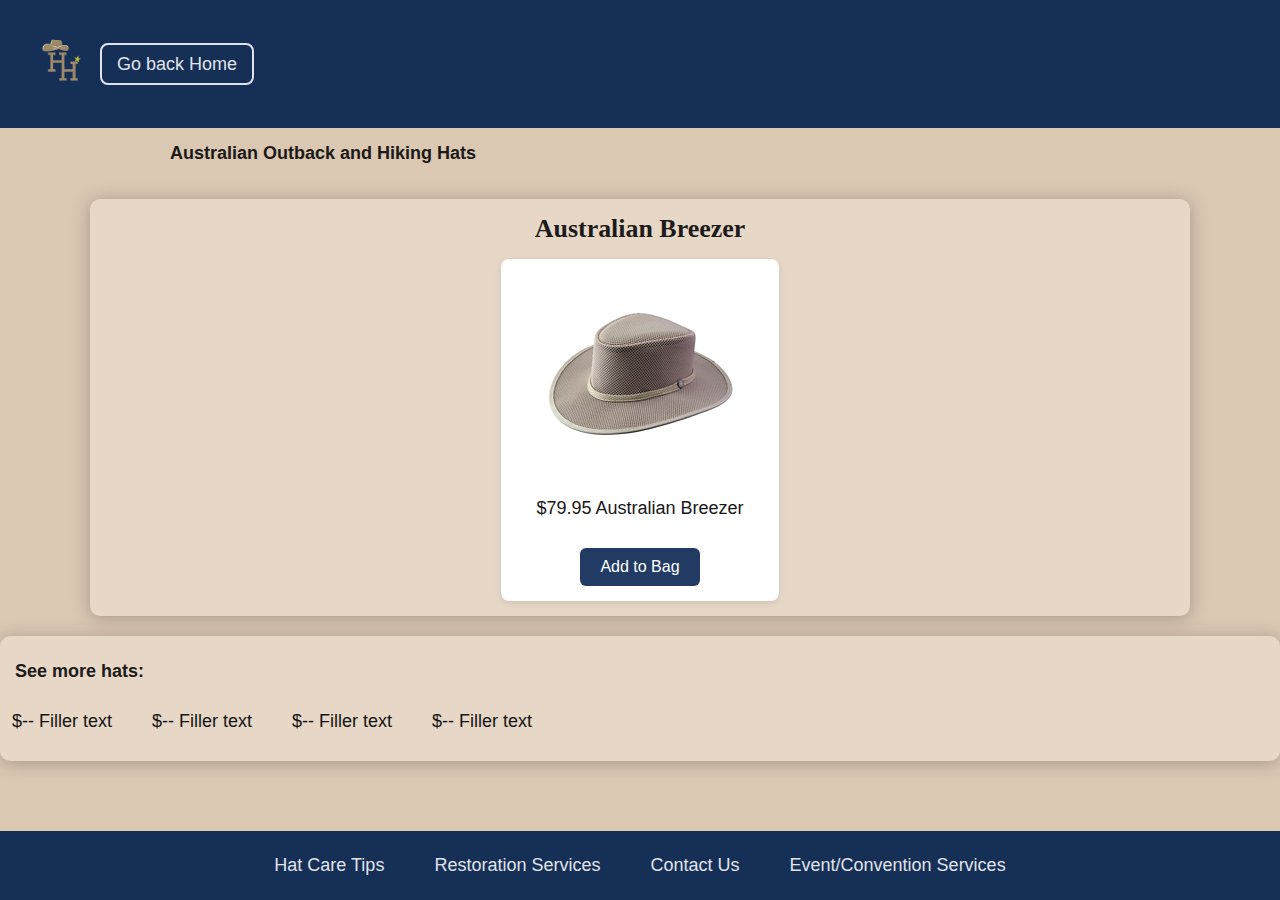
<file: sample_product_page.html>
<!doctype html>
<html>
<head>
<meta charset="utf-8">
<title>Sample Product Page</title>
<link href="css/style.css" rel="stylesheet" type="text/css">
</head>

<body>
	<header>
		
		<div class="navbar"> 
			
			<div id="nav-container" class="logo-home-wrapper"> 
				<a href="index.html" class="hat_logo_wrapper">
					<img href="" class="hat_logo" src="icons/May_Adelynn_HHLogo-01_2.png" width="124" height="124" alt=""/></a>
				
				<a href="index.html" class="go_back_home">Go back Home</a>
		  </div>
		</div>
		
	</header>
	
	<main class="main_content_sample_product_page">
		
		<h4 class="australian_category_header">Australian Outback and Hiking Hats</h4>
		
		<section class="australian_hats">
			<h2>Australian Breezer</h2>
			
			<div class="australian_product_1">
				<div class="product_card">
					<img src="images/australian_hats/australian_breezer.png" width="200" height="200" alt=""/>
					<p>$79.95 Australian Breezer</p>
					<button class="add_to_bag_button">Add to Bag</button>
				</div>
			</div>
			
		</section>
		
		<section class="more_hats">
			<h4>See more hats:</h4>
			<div class="more_hats_text">
				<ul>
					<li><a href="#">$-- Filler text</a></li>
					<li><a href="#">$-- Filler text</a></li>
					<li><a href="#">$-- Filler text</a></li>
					<li><a href="#">$-- Filler text</a></li>
				</ul>
			</div>
			
		</section>
		
	</main>
	
	<footer>
		<div class="footer_content">
			<nav>
				<a href="#">Hat Care Tips</a>
				<a href="#">Restoration Services</a>
				<a href="#">Contact Us</a>
				<a href="#">Event/Convention Services</a>
			</nav>
		</div>
	</footer>
			
</body>
</html>
</file>
<file: css/style.css>
@charset "utf-8";
/* CSS Document */

* {
  margin: 0;
  box-sizing: border-box;
}

main {
	padding-top: var(--header-h);
	flex: 1 0 auto;
}

[id],
section {
  scroll-margin-top: var(--header-h);
}

:target { 
	scroll-margin-top: var(--header-h); 
}

html {
	scroll-behavior: smooth;
	height: 100%;
}

body {
	margin: 0;
    padding: 0;
	background-color: #CDB496;
	min-height: 100vh;
	width: 100%;
    max-width: 100vw;
	display: flex;
    flex-direction: column;
    overflow-x: hidden;
}

img {
    max-width: 100%;
    height: auto;
    display: block;
}

footer {
	flex-shrink: 0;
}

/* default desktop menu */
:root { --header-h: 128px; }

.container {
  width: 100%;
  max-width: 100%;
  margin: 0 auto;
  overflow-x: hidden;
  padding-left: 0;
  padding-right: 0;
  box-sizing: border-box;
  display: grid;
  grid-template-areas: 
    "header"
    "main"
    "footer";
  grid-template-columns: 1fr;
  grid-template-rows: auto 1fr auto;
}

header {
    grid-area: header;
    background: #152F57;
}

main {
	grid-area: main;
    background: #DBC8B3;
}

footer {
    grid-area: footer;
    background: #152F57;
}

.hero_image {
	width: 100%;
	height: auto;
	padding: 0;
	margin: 0 auto;
	max-width: 1100px;
}

.hero_header {
	font-family: rockwell, serif;
	font-weight: bold;
	filter: drop-shadow(0px 6px 5px rgba(0,0,0,0.5));
	color: #ffffff;
	font-size: clamp(1.8rem, 5vw, 2.333rem);
	text-align: center;
	align-content: center;
	opacity: .95;
	margin: 10px auto;
    padding: 10px;
}

h2 {
	font-family: rockwell;
	font: bold;
	font-size: 1.62rem;
	color: black;
	text-align: center;
	align-content: center;
	opacity: .87;
	padding-bottom: 15px;
	padding-top: 5px;
}

h3 {
	font-family: "lunaisma-bold", sans-serif;
	font-size: 1.35rem;
	opacity: .87;
	padding: 15px;
}

h4 {
	font-family: "lunaisma-bold", sans-serif;
	font-size: 1.125rem;
	opacity: .87;
	padding: 15px;
}

/* Text */
.hero_intro {
	font-family: 'lunaisma', sans-serif;
	font-style: normal;
	font-size: clamp(1rem, 2vw, 1.35rem);
	line-height: 1.6;
	max-width: 75%;
	width: 100%;
	text-align: left;
	margin: 0 auto;
	opacity: .9;
	padding: 10px;
}

@media (max-width: 1400px) {
    .hero_header {
        font-size: 2.5rem;
    }
    
    .hero_intro {
        max-width: 85%;
    }
}

@media (max-width: 1200px) {
    .hero_header {
        font-size: 2.2rem;
    }

    .hero_intro {
        font-size: 1.2rem;
        max-width: 90%;
    }

    .abt_heritage_hats_content,
    .hat_care_tips_content {
        flex-direction: column;
        text-align: center;
    }

    .abt_heritage_hats_text,
    .hat_care_tips_text {
        max-width: 95%;
		text-align: left;
    }
}

@media (max-width: 1000px) {
    .hero_header {
        font-size: 2rem;
    }

    .hero_intro {
        font-size: 1.1rem;
    }

    .footer_content nav ul {
        flex-wrap: wrap;
    }

    .nav_menu {
        flex-direction: column;
        align-items: center;
    }

    .abt_heritage_hats_image,
    .hat_care_tips_image {
        max-width: 90%;
    }
}

@media (max-width: 600px) {
    .hero_header {
        font-size: 1.5rem;
    }

    .hero_intro {
        font-size: 1rem;
    }

    .footer_content nav ul {
        gap: 8px;
    }
	
	.navbar ul {
		margin-left: 5%;
		margin-right: 5%;
	}

    .nav_menu {
        flex-direction: column;
        align-items: center;
    }

    .abt_heritage_hats_image,
    .hat_care_tips_image {
        max-width: 100%;
    }
}

@media (max-width: 480px) {
  html, body {
    overflow-x: hidden;
  }

  .container,
  .more_hats,
  .abt_heritage_hats,
  .hat_care_tips,
  .restoration_services,
  .event_and_convention_services,
  .contact_us,
  .navbar,
  .main_content,
  .footer_content {
    width: 100%;
    max-width: 100%;
    padding-left: 0;
    padding-right: 0;
    box-sizing: border-box;
  }

  .australian_products ul,
  .fedora_felt_products ul,
  .fedora_straw_products ul,
  .caps_products ul,
  .western_felt_products ul,
  .western_straw_products ul,
  .panama_products ul {
    grid-template-columns: 1fr;
  }

  .navbar {
    flex-direction: row;
    flex-wrap: wrap;
    justify-content: space-between;
    align-items: center;
    height: auto;
    padding: 10px;
  }

  .hat_logo {
    width: 40px;
    height: auto;
    margin-left: 0;
  }

  .bag_icon {
    width: 40px;
    height: auto;
    margin-right: 0;
    margin-top: 0;
  }

  .navbar ul,
  .nav_menu {
    flex-direction: column;
    align-items: center;
    justify-content: center;
    width: 100%;
    padding: 0;
    margin: 0;
  }

  .nav_menu li {
    width: 100%;
    text-align: center;
  }

  .nav_menu a {
    display: block;
    padding: 10px;
  }
}

p {
	font-family: 'lunaisma', sans-serif;
	font-style: normal;
	font-size: 1.125rem;
	line-height: 1.6;
	opacity: .9;
	padding: 20px;
	
}

.card_accepted {
	font-family: 'lunaisma', sans-serif;
	font-style: normal;
	font-size: 0.833rem;
	line-height: 1.6;
}

.hat_logo {
	float: left;
	margin-left: 10%;
}

.bag_icon {
	float: right;
	margin-right: 10%;
	margin-top: 60px;
}

.nav-container {
	width: 100%;
	margin: 0 auto;
	height: var(--header-h);
}

.navbar {
  position: fixed;
  top: 0;
  z-index: 1000;
  display: flex;
  align-items: center;
  justify-content: space-between;
  background-color: #152F57;
  height: var(--header-h);
  width: 100%;
  max-width: 100%;
  padding: 0 20px;
  font-family: "lunaisma", sans-serif;
  font-size: 1.125rem;
  line-height: 1.6;
  flex-wrap: wrap;
}

.navbar ul {
 	padding: 0px;
 	margin: 0px;
 	text-align: left;
	margin-right: 20%;
	margin-left: 20%;
}

.navbar li {
	list-style-type: none;
	padding: 0px;
	height: 24px;
	margin-top: 4px;
	margin-bottom: 4px;
	display: inline;
}

.navbar li a {
	color: #ffffff;
	font-size: 1.125rem;
	font-family: "lunaisma", sans-serif;
	text-decoration: none;
	line-height: 3.5;
	padding: 5px 20px;
	opacity: .87;
}

#menu {
	float: right;
}

.nav_menu {
	display: flex;
	flex-wrap: wrap;
    list-style: none;
    gap: 15px;
	bottom: 0;
    padding: 0;
}

.nav_menu li {
	display: inline-block;
	flex: 1 1 auto;
	text-align: left;
	white-space: nowrap;
}

.nav_menu a {
	text-decoration: none;
    color: white;
    font-size: 1rem;
    padding: 10px 15px;
    border-radius: 5px;
	display: block;
}

.menu_toggle {
	display: none;
}

@media (max-width: 1455px) {
  .navbar {
    position: fixed;
    z-index: 1000;
	display: flex;
    align-items: center;
    justify-content: space-between;
	flex-wrap: nowrap;
	gap: 10px;
	margin-left: 0;
  }
	
  .navbar ul {
	margin: 0 !important;
	padding: 0;
  }

  .nav_menu {
  display: none;
  position: fixed;
  top: var(--header-h);
  left: 0;
  right: 0;
  bottom: 0;
  width: 100%;
  background-color: #213B64;
  z-index: 9999;
  flex-direction: column;
  align-items: center;
  justify-content: flex-start;
  box-sizing: border-box;
  margin: 0 !important;
  list-style: none;
  padding: 2rem 16px;
  padding-bottom: max(env(safe-area-inset-bottom), 32px);
	  
  overflow-y: auto;
  overflow-x: hidden;
  -webkit-overflow-scrolling: touch;
  overscroll-behavior: contain;
}
	
.nav_menu::after {
  content: "";
  display: block;
  height: 2.5rem;
}
	
  .nav_menu.show {
    display: flex;
	flex-direction: column;
  }

  .nav_menu li {
    width: 100%;
    margin: 1rem 0;
    text-align: center;
  }
	
  .nav_menu a {
	display: block;
	padding: 10px 12px;
	white-space: normal;
	word-break: break-word;
	hyphens: auto;
	touch-action: pan-y;
  }

.menu_toggle,
.menu_close {
  position: absolute;
  top: 45px;
  right: 20px;
  z-index: 10000;
  background: none;
  border: none;
  font-size: 1.25rem;
  cursor: pointer;
}
	
.menu_toggle {
  display: block;
  color: #ffffff;
}
	
.menu_toggle.hide {
  display: none;
}
	
.menu_toggle.show {
  display: none;
}

  .menu_close {
    display: none;
	color: #ffffff;
  }

  .menu_close.show {
    display: block;
    z-index: 10000;
    background: none;
    border: none;
    color: #ffffff;
    font-size: 1.25rem;
    cursor: pointer;
  }

  .hat_logo,
  .bag_icon {
    width: 48px;
    height: auto;
    display: inline-block;
    margin: 0;
    float: none;
  }

  html,
  body {
    margin: 0;
    padding: 0;
    overflow-x: hidden;
  }
}

@media (max-width: 768px) {
  /* Header height for this range */
  :root { --header-h: 104px; }

  html, body { overflow-x: hidden; }

  .container,
  .navbar,
  .main_content,
  .more_hats,
  .abt_heritage_hats,
  .hat_care_tips,
  .restoration_services,
  .event_and_convention_services,
  .contact_us,
  .footer_content {
    width: 100%;
    max-width: 100vw;
    padding-left: 0;
    padding-right: 0;
    box-sizing: border-box;
  }

  .navbar {
    height: var(--header-h);
    padding: 0 12px;
    flex-wrap: wrap;
    justify-content: space-between;
    align-items: center;
  }

  /* Logo & bag icons */
  .hat_logo, .bag_icon {
    width: 48px; height: auto;
    margin: 0; float: none; display: inline-block;
  }

  /* Menu button placement */
  .menu_toggle { top: 24px; right: 16px; }

  /* Overlay menu: full viewport minus header, scrollable */
  .nav_menu {
    position: fixed;
    top: var(--header-h);
    left: 0; right: 0; bottom: 0;
    width: 100%;
    background-color: #213B64;
    display: none;           
    flex-direction: column;
    align-items: center;
    justify-content: flex-start;
    list-style: none;
    margin: 0 !important;
    padding: 2rem 16px;
    max-height: calc(100dvh - var(--header-h));
    overflow-y: auto;
    overflow-x: hidden;
    -webkit-overflow-scrolling: touch;
    overscroll-behavior: contain;
    padding-bottom: max(env(safe-area-inset-bottom), 32px);
  }
  .nav_menu.show { display: flex; }
  .nav_menu::after { content: ""; display: block; height: 2.5rem; } /* spacer so last item is tappable */

  .nav_menu li { width: 100%; margin: 1rem 0; text-align: center; }
  .nav_menu a {
    display: block;
    padding: 12px 16px;
    line-height: 1.4;
    white-space: normal;
    word-break: break-word;
    hyphens: auto;
    touch-action: pan-y;
  }

  /* Product grids collapse to 1 column */
  .australian_products ul,
  .fedora_felt_products ul,
  .fedora_straw_products ul,
  .caps_products ul,
  .western_felt_products ul,
  .western_straw_products ul,
  .panama_products ul {
    display: grid;
    grid-template-columns: 1fr !important;
  }

  /* Card/content tweaks */
  .hero_header { font-size: 2rem; }
  .hero_intro { font-size: 1.1rem; max-width: 90%; }
  .abt_heritage_hats,
  .hat_care_tips { flex-direction: column; text-align: left; }
  .abt_heritage_hats_image,
  .hat_stand_image,
  .hats_on_wall_image,
  .hat_straw_image { width: 80%; max-width: 300px; }
  .restoration_services_text,
  .event_and_convention_services_text { max-width: 90%; }

  /* Footer nav stack */
  .footer_content { flex-direction: column; text-align: center; }
  .footer_content nav { gap: 10px; flex-direction: column; }
  .footer_content nav ul { flex-direction: column; gap: 10px; }
}

@media (max-width: 480px) {
  /* Phone header height */
  :root { --header-h: 94px; }

  html, body {
    width: 100%;
    max-width: 100%;
    overflow-x: hidden;
  }

  .navbar {
    height: var(--header-h);
    padding: 0 10px;
    flex-wrap: wrap;
    align-items: center;
    justify-content: space-between;
  }

  .hat_logo, .bag_icon { width: 48px; height: 48px; margin: 0; float: none; display: inline; }
  .menu_toggle { top: 18px; right: 12px; }

  .nav_menu {
    top: var(--header-h);
    max-height: calc(100dvh - var(--header-h));
    padding: 1.25rem 14px;
    padding-bottom: max(env(safe-area-inset-bottom), 32px);
  }
  .nav_menu::after { height: 2.5rem; }

  /* Make all sections full-width & boxed */
  .container,
  .main_content,
  .more_hats,
  .abt_heritage_hats,
  .hat_care_tips,
  .restoration_services,
  .event_and_convention_services,
  .contact_us,
  .footer_content {
    width: 100%;
    max-width: 100vw;
    overflow-x: hidden;
    padding-left: 0;
    padding-right: 0;
    box-sizing: border-box;
  }

  /* Single-column product grids */
  .australian_products ul,
  .fedora_felt_products ul,
  .fedora_straw_products ul,
  .caps_products ul,
  .western_felt_products ul,
  .western_straw_products ul,
  .panama_products ul {
    display: grid;
    grid-template-columns: 1fr !important;
    width: 100%;
    box-sizing: border-box;
  }

  /* Typography & spacing tweaks */
  .hero_header { font-size: 1.5rem; text-align: center; }
  .hero_intro  { font-size: 1rem; text-align: center; padding: 10px; }
  .nav_menu a  { padding: 10px 12px; }

  /* Keep hero image snug under the fixed header */
  img.hero_image { margin-top: 0; display: block; }
}

.navbar .hat_logo,
.navbar .bag_icon,
.navbar .menu_toggle,
.navbar .nav_menu {
  flex-shrink: 0;
}


.australian_products, .fedora_felt_products, .fedora_straw_products,
.caps_products, .western_felt_products, .western_straw_products, .panama_products {
  width: 100%;
  max-width: 100%;
}
	
.australian_hats {
	font-family: "lunaisma-bold", sans-serif;
	font-size: 1.125rem;
	background-color: #E6D7C7;
	padding-top: 10px;
	padding-left: 15px;
	padding-right: 15px;
	padding-bottom: 15px;
	border-radius: 10px;
	width: 100%;
	height: auto;
	max-width: 1100px;
	box-sizing: border-box;
	margin-left: auto;
	margin-right: auto;
	margin-top: 20px;
	margin-bottom: 20px;
	box-shadow: 0 2px 18px rgba(0,0,0,.25);
}

.australian_header h4 {
	font-size: 1.125rem;
}

.australian_header_top {
  display: flex;
  justify-content: space-between;
  align-items: center;
  margin-bottom: 15px;
}

.fedora_felt_header_top {
  display: flex;
  justify-content: space-between;
  align-items: center;
  margin-bottom: 15px;
}

.fedora_straw_header_top {
  display: flex;
  justify-content: space-between;
  align-items: center;
  margin-bottom: 15px;
}

.caps_header_top {
  display: flex;
  justify-content: space-between;
  align-items: center;
  margin-bottom: 15px;
}

.western_felt_header_top {
  display: flex;
  justify-content: space-between;
  align-items: center;
  margin-bottom: 15px;
}

.western_straw_header_top {
  display: flex;
  justify-content: space-between;
  align-items: center;
  margin-bottom: 15px;
}

.panama_header_top {
  display: flex;
  justify-content: space-between;
  align-items: center;
  margin-bottom: 15px;
}

.show_dropdown_button {
  background-color: #213B64;
  color: #ffffff;
  text-decoration: none;
  padding: 8px 16px;
  font-size: 1rem;
  border-radius: 6px;
  font-family: "lunaisma-bold", sans-serif;
  transition: background-color 0.3s ease;
}

.show_dropdown_button::after {
  content: '\25BC'; /* Down arrow */
  margin-left: 0.5em;
}

.show_dropdown_button.expanded::after {
  content: '\25B2'; /* Up arrow */
}

.australian_hats.expanded {
  background-color: #cbbba4;
}

.australian_hats.expanded .show_dropdown_button::after {
  content: '\1F861'; /* up arrow */
}

.fedora_felt_hats.expanded {
  background-color: #cbbba4;
}

.fedora_felt_hats.expanded .show_dropdown_button::after {
  content: '\1F861'; /* up arrow */
}

.fedora_straw_hats.expanded {
  background-color: #cbbba4;
}

.fedora_straw_hats.expanded .show_dropdown_button::after {
  content: '\1F861';
}

.caps.expanded {
  background-color: #cbbba4;
}

.caps.expanded .show_dropdown_button::after {
  content: '\1F861';
}

.western_felt_hats.expanded {
  background-color: #cbbba4;
}

.western_felt_hats.expanded .show_dropdown_button::after {
  content: '\1F861';
}

.western_straw_hats.expanded {
  background-color: #cbbba4;
}

.western_straw_hats.expanded .show_dropdown_button::after {
  content: '\1F861';
}

.panama_hats.expanded {
  background-color: #cbbba4;
}

.panama_hats.expanded .show_dropdown_button::after {
  content: '\1F861';
}

.show_dropdown_button:hover {
  background-color: #16294d;
}

.hidden-product {
	display: none;
}

.australian_products ul {
	display: grid;
	grid-template-columns: repeat(auto-fit, minmax(200px, 1fr));
	gap: 20px;
	list-style-type: none;
	margin: 0px;
	padding: 0px;
	overflow: hidden;
}

.australian_products li {
  background-color: #ffffff;
  padding: 10px;
  border-radius: 8px;
  box-shadow: 0 2px 6px rgba(0,0,0,0.1);
  text-align: center;
}

.australian_products li a {
	display: block;
	color: #000000;
	text-align: left;
	text-decoration: none;
	font-size: 1.125rem;
}

.australian_products li img {
  max-width: 100%;
  height: auto;
  margin-bottom: 16px;
}

.logo-home-wrapper {
  display: flex;
  align-items: center;
  gap: 20px;
  padding-left: 20px;
}

.hat_logo_wrapper {
  display: inline-block;
}

.australian_product_1 {
	text-align: center;
}

.product_card {
  background-color: #ffffff;
  padding: 15px;
  border-radius: 8px;
  box-shadow: 0 2px 6px rgba(0,0,0,0.1);
  text-align: center;
  width: fit-content;
  margin: 0 auto;
}

.go_back_home {
  font-family: "lunaisma", sans-serif;
  font-size: 1.125rem;
  color: white;
  text-decoration: none;
  opacity: 0.87;
  padding: 5px 15px;
  background-color: transparent;
  border: 2px solid white;
  border-radius: 8px;
  transition: background-color 0.3s;
}

.go_back_home:hover {
  background-color: rgba(255, 255, 255, 0.2);
}

.add_to_bag_button {
  background-color: #213B64;
  color: #ffffff;
  text-decoration: none;
  padding: 10px 20px;
  margin-top: 5px;
  font-size: 1rem;
  border: none;
  outline: none;
  border-radius: 6px;
  font-family: "lunaisma-bold", sans-serif;
  transition: background-color 0.3s ease;
}

.add_to_bag_button:hover {
  background-color: #16294d;
}

.more_hats {
	font-family: "lunaisma-bold", sans-serif;
	font-size: 1.125rem;
	background-color: #E6D7C7;
	padding-top: 10px;
	padding-left: 15px;
	padding-right: 15px;
	padding-bottom: 15px;
	border-radius: 10px;
	width: 100%;
	max-width: 1100px;
	margin-left: auto;
	margin-right: auto;
	margin-top: 20px;
	margin-bottom: 20px;
	box-shadow: 0 2px 18px rgba(0,0,0,.25);
}

.more_hats_text ul {
	display: flex;
	flex-wrap: wrap;
	gap: 10px 16px;
	list-style-type: none;
	margin: 0px;
	padding: 0px;
	overflow: hidden;
	opacity: .90;
}

.more_hats_text li {
	float: none;
}

.more_hats_text li a {
	display: inline-block;
	color: black;
	text-align: center;
	padding: 10px 12px;
	text-decoration: none;
}

.more_hats_text li a:hover {
	color: #111111;
}

.fedora_felt_hats {
	font-family: "lunaisma-bold", sans-serif;
	font-size: 1.125rem;
	background-color: #E6D7C7;
	padding-top: 10px;
	padding-left: 15px;
	padding-right: 15px;
	padding-bottom: 15px;
	border-radius: 10px;
	width: 100%;
	height: auto;
	max-width: 1100px;
	box-sizing: border-box;
	margin-left: auto;
	margin-right: auto;
	margin-top: 20px;
	margin-bottom: 20px;
	box-shadow: 0 2px 18px rgba(0,0,0,.25);
}

.fedora_felt_header h4 {
	font-size: 1.125rem;
}

.fedora_felt_products ul {
	display: grid;
	grid-template-columns: repeat(auto-fit, minmax(200px, 1fr));
	gap: 20px;
	list-style-type: none;
	margin: 0px;
	padding: 0px;
	overflow: hidden;
}

.fedora_felt_products li {
  background-color: #ffffff;
  padding: 10px;
  border-radius: 8px;
  box-shadow: 0 2px 6px rgba(0,0,0,0.1);
  text-align: center;
}

.fedora_felt_products li a {
	display: block;
	color: #000000;
	text-align: left;
	text-decoration: none;
	font-size: 1.125rem;
}

.fedora_felt_products li a:hover {
	color: #111111;
}

.fedora_felt_products li img {
  max-width: 100%;
  height: auto;
  margin-bottom: 16px;
}

.fedora_straw_hats {
	font-family: "lunaisma-bold", sans-serif;
	font-size: 1.125rem;
	background-color: #E6D7C7;
	padding-top: 10px;
	padding-left: 15px;
	padding-right: 15px;
	padding-bottom: 15px;
	border-radius: 10px;
	width: 100%;
	height: auto;
	max-width: 1100px;
	box-sizing: border-box;
	margin-left: auto;
	margin-right: auto;
	margin-top: 20px;
	margin-bottom: 20px;
	box-shadow: 0 2px 18px rgba(0,0,0,.25);
}

.fedora_straw_header h4 {
	font-size: 1.125rem;
}

.fedora_straw_products ul {
	display: grid;
	grid-template-columns: repeat(auto-fit, minmax(200px, 1fr));
	gap: 20px;
	list-style-type: none;
	margin: 0px;
	padding: 0px;
	overflow: hidden;
}

.fedora_straw_products li {
  background-color: #ffffff;
  padding: 10px;
  border-radius: 8px;
  box-shadow: 0 2px 6px rgba(0,0,0,0.1);
  text-align: center;
}

.fedora_straw_products li a {
	display: block;
	color: #000000;
	text-align: left;
	text-decoration: none;
	font-size: 1.125rem;
}

.fedora_straw_products li a:hover {
	color: #111111;
}

.fedora_felt_products li img {
  max-width: 100%;
  height: auto;
  margin-bottom: 16px;
}

.caps {
	font-family: "lunaisma-bold", sans-serif;
	font-size: 1.125rem;
	background-color: #E6D7C7;
	padding-top: 10px;
	padding-left: 15px;
	padding-right: 15px;
	padding-bottom: 15px;
	border-radius: 10px;
	width: 100%;
	height: auto;
	max-width: 1100px;
	box-sizing: border-box;
	margin-left: auto;
	margin-right: auto;
	margin-top: 20px;
	margin-bottom: 20px;
	box-shadow: 0 2px 18px rgba(0,0,0,.25);
}

.caps_header h4 {
	font-size: 1.125rem;
}

.caps_products ul {
	display: grid;
	grid-template-columns: repeat(auto-fit, minmax(200px, 1fr));
	gap: 20px;
	list-style-type: none;
	margin: 0px;
	padding: 0px;
	overflow: hidden;
}

.caps_products li {
  background-color: #ffffff;
  padding: 10px;
  border-radius: 8px;
  box-shadow: 0 2px 6px rgba(0,0,0,0.1);
  text-align: center;
}

.caps_products li a {
	display: block;
	color: #000000;
	text-align: left;
	text-decoration: none;
	font-size: 1.125rem;
}

.caps_products li a:hover {
	color: #111111;
}

.caps_products li img {
  max-width: 100%;
  height: auto;
  margin-bottom: 16px;
}

.western_felt_hats {
	font-family: "lunaisma-bold", sans-serif;
	font-size: 1.125rem;
	background-color: #E6D7C7;
	padding-top: 10px;
	padding-left: 15px;
	padding-right: 15px;
	padding-bottom: 15px;
	border-radius: 10px;
	width: 100%;
	height: auto;
	max-width: 1100px;
	box-sizing: border-box;
	margin-left: auto;
	margin-right: auto;
	margin-top: 20px;
	margin-bottom: 20px;
	box-shadow: 0 2px 18px rgba(0,0,0,.25);
}

.western_felt_header h4 {
	font-size: 1.125rem;
}

.western_felt_products ul {
	display: grid;
	grid-template-columns: repeat(auto-fit, minmax(200px, 1fr));
	gap: 20px;
	list-style-type: none;
	margin: 0px;
	padding: 0px;
	overflow: hidden;
}

.western_felt_products li {
  background-color: #ffffff;
  padding: 10px;
  border-radius: 8px;
  box-shadow: 0 2px 6px rgba(0,0,0,0.1);
  text-align: center;
}

.western_felt_products li a {
	display: block;
	color: #000000;
	text-align: left;
	text-decoration: none;
	font-size: 1.125rem;
}

.western_felt_products li a:hover {
	color: #111111;
}

.western_felt_products li img {
  max-width: 100%;
  height: auto;
  margin-bottom: 16px;
}

.western_straw_hats {
	font-family: "lunaisma-bold", sans-serif;
	font-size: 1.125rem;
	background-color: #E6D7C7;
	padding-top: 10px;
	padding-left: 15px;
	padding-right: 15px;
	padding-bottom: 15px;
	border-radius: 10px;
	width: 100%;
	height: auto;
	max-width: 1100px;
	box-sizing: border-box;
	margin-left: auto;
	margin-right: auto;
	margin-top: 20px;
	margin-bottom: 20px;
	box-shadow: 0 2px 18px rgba(0,0,0,.25);
}

.western_straw_header h4 {
	font-size: 1.125rem;
}

.western_straw_products ul {
	display: grid;
	grid-template-columns: repeat(auto-fit, minmax(200px, 1fr));
	gap: 20px;
	list-style-type: none;
	margin: 0px;
	padding: 0px;
	overflow: hidden;
}

.western_straw_products li {
  background-color: #ffffff;
  padding: 10px;
  border-radius: 8px;
  box-shadow: 0 2px 6px rgba(0,0,0,0.1);
  text-align: center;
}

.western_straw_products li a {
	display: block;
	color: #000000;
	text-align: left;
	text-decoration: none;
	font-size: 1.125rem;
}

.western_straw_products li a:hover {
	color: #111111;
}

.western_straw_products li img {
  max-width: 100%;
  height: auto;
  margin-bottom: 16px;
}

.panama_hats {
	font-family: "lunaisma-bold", sans-serif;
	font-size: 1.125rem;
	background-color: #E6D7C7;
	padding-top: 10px;
	padding-left: 15px;
	padding-right: 15px;
	padding-bottom: 15px;
	border-radius: 10px;
	width: 100%;
	height: auto;
	max-width: 1100px;
	box-sizing: border-box;
	margin-left: auto;
	margin-right: auto;
	margin-top: 20px;
	margin-bottom: 20px;
	box-shadow: 0 2px 18px rgba(0,0,0,.25);
}

.panama_header h4 {
	font-size: 1.125rem;
}

.panama_products ul {
	display: grid;
	grid-template-columns: repeat(auto-fit, minmax(200px, 1fr));
	gap: 20px;
	list-style-type: none;
	margin: 0px;
	padding: 0px;
	overflow: hidden;
}

.panama_products li {
  background-color: #ffffff;
  padding: 10px;
  border-radius: 8px;
  box-shadow: 0 2px 6px rgba(0,0,0,0.1);
  text-align: center;
}

.panama_products li a {
	display: block;
	color: #000000;
	text-align: left;
	text-decoration: none;
	font-size: 1.125rem;
}

.panama_products li a:hover {
	color: #111111;
}

.panama_hats li img {
  max-width: 100%;
  height: auto;
  margin-bottom: 16px;
}

.abt_heritage_hats {
	display: flex;
	flex-wrap: wrap;
	align-items: center;
    justify-content: center;
	background-color: #E6D7C7;
	gap: 10px;
	padding-top: 10px;
	padding-left: 15px;
	padding-right: 15px;
	padding-bottom: 15px;
	border-radius: 10px;
	width: 100%;
	height: auto;
	max-width: 821px;
	box-sizing: border-box;
	margin-left: auto;
	margin-right: auto;
	margin-top: 20px;
	margin-bottom: 20px;
	box-shadow: 0 2px 18px rgba(0,0,0,.25);
}

.abt_heritage_hats_image {
	padding-bottom: 15px;
	padding-top: 5px;
	width: 100%;
	height: auto;
	max-width: 300px;
	flex: 1;
}

.abt_heritage_hats p {
	font-size: 1.125rem;
	line-height: 1.6;
	max-width: 780px;
	flex: 2;
}

.hat_care_tips {
	display: flex;
	flex-wrap: wrap;
	align-items: center;
    justify-content: center;
	background-color: #E6D7C7;
	gap: 10px;
	padding-top: 10px;
	padding-left: 15px;
	padding-right: 15px;
	padding-bottom: 15px;
	border-radius: 10px;
	width: 100%;
	height: auto;
	max-width: 821px;
	box-sizing: border-box;
	margin-left: auto;
	margin-right: auto;
	margin-top: 20px;
	margin-bottom: 20px;
	box-shadow: 0 2px 18px rgba(0,0,0,.25);
}

.hats_on_wall_image {
	padding-top: 20px;
	padding-bottom: 20px;
	width: 100%;
	height: auto;
	max-width: 620px;
	flex: 1;
}

.hat_stand_image {
	padding-top: 20px;
	padding-bottom: 20px;
	width: 100%;
	height: auto;
	max-width: 620px;
	flex: 1;
}

.hat_straw_image {
	padding-top: 20px;
	padding-bottom: 20px;
	width: 100%;
	height: auto;
	max-width: 620px;
	flex: 1;
}

.hat_care_tips p {
	font-size: 1.125rem;
	line-height: 1.6;
	max-width: 780px;
	flex: 2;
}

.restoration_services {
	display: flex;
	flex-direction: column;
	align-items: center;
    text-align: center;
	background-color: #E6D7C7;
	padding-top: 10px;
	padding-left: 15px;
	padding-right: 15px;
	padding-bottom: 15px;
	border-radius: 10px;
	width: 100%;
	height: auto;
	max-width: 821px;
	box-sizing: border-box;
	margin-left: auto;
	margin-right: auto;
	margin-top: 20px;
	margin-bottom: 20px;
	box-shadow: 0 2px 18px rgba(0,0,0,.25);
}

.restoration_services h2 {
    font-size: 1.620rem;
    font-weight: bold;
    margin-bottom: 15px;
}

.restoration_services_text {
    text-align: left;
    max-width: 780px;
    margin: 0 auto;
}

.restoration_services_text p {
    font-size: 1.125rem;
    line-height: 1.6;
    margin-bottom: 15px;
}

.slideshow-container {
  max-width: auto;
  position: relative;
  margin: auto;
}

.mySlides {
  display: none;
}

.prev, .next {
  cursor: pointer;
  position: absolute;
  top: 50%;
  width: auto;
  margin-top: -22px;
  padding: 16px;
  color: white;
  font-weight: bold;
  font-size: 18px;
  transition: 0.6s ease;
  border-radius: 0 3px 3px 0;
  user-select: none;
}

.next {
  right: 0;
  border-radius: 3px 0 0 3px;
}

.prev:hover, .next:hover {
  background-color: rgba(0,0,0,0.8);
}

.numbertext {
  color: #f2f2f2;
  font-size: 12px;
  padding: 8px 12px;
  position: absolute;
  top: 0;
  display: none;
}

.dot {
  cursor: pointer;
  height: 15px;
  width: 15px;
  margin: 0 2px;
  background-color: #bbb;
  border-radius: 50%;
  display: inline-block;
  transition: background-color 0.6s ease;
}

.active, .dot:hover {
  background-color: #717171;
}

.fade {
  animation-name: fade;
  animation-duration: 1.5s;
}

@keyframes fade {
  from {opacity: .4}
  to {opacity: 1}
}

.service_pricing {
	background-color: #152F57;
	outline-color: #213B64;
	border-radius: 10px;
	width: 100%;
	max-width: 460px;
    font-family: "lunaisma", sans-serif;
	font-size: 1.125rem;
	line-height: 1.6;
	color: white;
	margin-left: auto;
	margin-right: auto;
}

.service_pricing ul {
	border-radius: 10px;
	border: 3px solid #213B64;
	padding: 5px;
 	margin-top: 20px;
	margin-bottom: 20px;
 	text-align: center;
	opacity: .87;
}

.service_pricing li {
	list-style-type: none;
}

.service_pricing li a {
	font-size: 1.125rem;
	font-family: "lunaisma", sans-serif;
}

.contact_us {
    background-color: #E6D7C7;
    padding: 15px;
    border-radius: 10px;
    width: 100%;
    max-width: 821px;
    height: auto;
    margin: 20px auto;
    box-shadow: 0 2px 18px rgba(0, 0, 0, 0.25);
    text-align: center;
}

/* Header Styling */
.contact_us h2 {
    font-size: 1.620rem;
    font-weight: bold;
    margin-bottom: 15px;
}

/* Contact Info Container */
.contact_info {
    display: flex;
    flex-direction: column;
    gap: 20px;
    align-items: center;
}

.contact_section {
    display: flex;
    align-items: center;
    text-align: left;
    width: 100%;
    max-width: 600px;
}

.contact_icon {
    width: 61px;
    height: 61px;
    margin-right: 15px;
}

.contact_section ul {
    padding: 0;
    margin: 0;
    list-style: none;
    flex: 1;
}

.contact_section li {
  margin: 0;
  padding: 0;
}

.contact_section h4 {
  margin: 0;
  padding: 0;
  font-size: 1.2rem;
  line-height: 1.3;
}

.contact_section p {
  margin-top: 4px;
  margin-bottom: 0;
  padding: 0;
  font-size: 1.125rem;
  line-height: 1.6;
}

/* Card Icons (Visa & MasterCard) */
.card_icons {
    display: flex;
    justify-content: center;
    gap: 10px;
    margin-top: 10px;
}

.card_icons img {
	display: inline-block;
    margin: 0;
}

.visa, .mastercard {
    border-radius: 5px;
    background-color: white;
	width: 50px;
	height: auto;
}

.footer_content nav {
	display: flex;
	flex-wrap: wrap;
	gap: 20px;
	justify-content: center;
}

.event_and_convention_services {
	background-color: #E6D7C7;
	padding-top: 10px;
	padding-left: 15px;
	padding-right: 15px;
	padding-bottom: 15px;
	border-radius: 10px;
	width: 100%;
	height: auto;
	max-width: 821px;
	margin-left: auto;
	margin-right: auto;
	margin-top: 20px;
	margin-bottom: 20px;
	box-shadow: 0 2px 18px rgba(0,0,0,.25);
	text-align: center;
}

.event_and_convention_services h2 {
    font-size: 1.620rem;
    font-weight: bold;
    margin-bottom: 10px;
}

.event_and_convention_services h3 {
    font-size: 1.350rem;
    font-weight: bold;
    margin-bottom: 10px;
    text-align: left;
}

.event_and_convention_services_text {
    text-align: left;
    max-width: 780px;
    margin: 0 auto; 
}


.event_and_convention_services_text p {
    font-size: 1.125rem;
    line-height: 1.6;
    margin-bottom: 15px;
}

/* Lists */
li {
	font-family: "lunaisma", sans-serif;
	font-size: 1.125rem;
	line-height: 1.6;
}

img {
	display: block;
	margin-left: auto;
	margin-right: auto;
}

.logo {
	display: block;
	margin-left: inherit;
}

.bag {
	display: block;
	margin-right: inherit;
}

.australian_category_header {
	padding-left: 170px;
}

.footer_content {
	background-color: #152F57;
    padding: 15px 10px;
    width: 100%;
    display: flex;
    justify-content: center;
    align-items: center;
    text-align: center;
    font-family: "lunaisma", sans-serif;
    font-size: 1.125rem;
    line-height: 1.6;
    color: white;
}

.footer_content nav ul {
	padding: 0px;
 	margin: 0px;
 	display: flex;
    flex-wrap: wrap;
    gap: 20px;
    justify-content: center;
}

.footer_content li {
	list-style-type: none;
}

.footer_content a {
	color: white;
	font-size: 1.125rem;
	font-family: "lunaisma", sans-serif;
	text-decoration: none;
	padding: 5px 15px;
	opacity: .87;
}

@media (min-width: 1456px) {
  .nav_menu {
    display: flex !important;
    flex-direction: row;
    justify-content: center;
    align-items: center;
    background: transparent;
    position: static;
    padding: 0;
    box-shadow: none;
  }

  .menu_toggle {
    display: none !important;
  }
}

.menu_close {
  display: none;
}

.logo-home-wrapper {
	gap: 12px;
}

  .container,
  .main_content,
  .more_hats,
  .abt_heritage_hats,
  .hat_care_tips,
  .restoration_services,
  .event_and_convention_services,
  .contact_us,
  .footer_content {
    width: 100%;
    max-width: 100vw;
    overflow-x: hidden;
    padding-left: 0;
    padding-right: 0;
    box-sizing: border-box;
  }

  .australian_products ul,
  .fedora_felt_products ul,
  .fedora_straw_products ul,
  .caps_products ul,
  .western_felt_products ul,
  .western_straw_products ul,
  .panama_products ul {
    display: grid;
    grid-template-columns: 1fr !important;
    width: 100%;
    box-sizing: border-box;
  }

  img {
    max-width: 100%;
    height: auto;
  }
	
}
</file>
